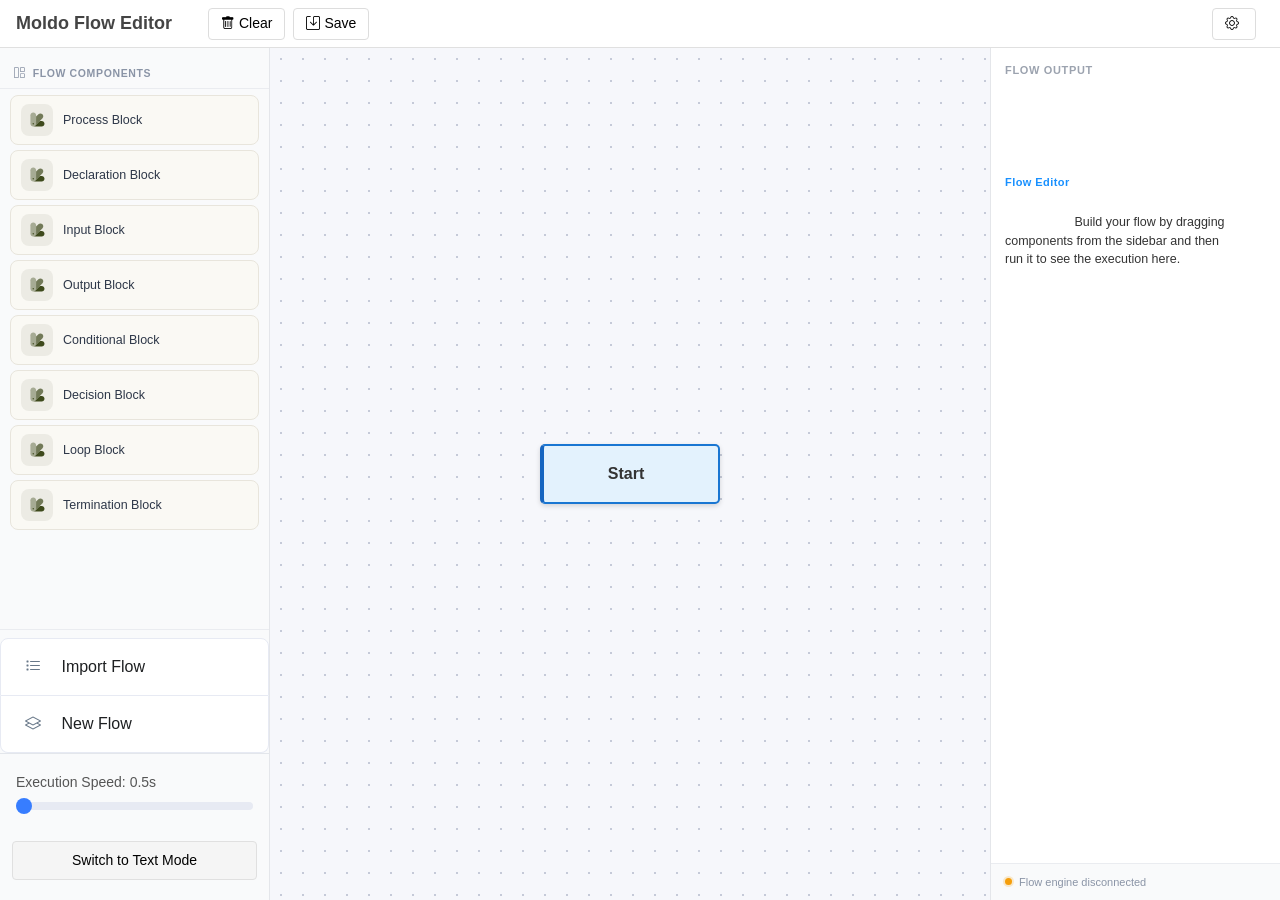
<file: index.html>
<!doctype html>
<html lang="en">
  <head>
    <meta charset="UTF-8" />
    <meta name="viewport" content="width=device-width, initial-scale=1.0" />
    <title>Moldo Flow Editor</title>
    <link rel="icon" href="engine/assets/icons/moldo.png" type="image/png" />
    <link
      rel="stylesheet"
      href="engine/assets/bootstrapicons/bootstrap-icons.css"
    />
    <link rel="stylesheet" href="engine/assets/boxicons/css/boxicons.min.css" />
    <link rel="stylesheet" href="engine/assets/css/mds.css" />
    <link rel="stylesheet" href="engine/assets/css/mdsven.css" />
    <link rel="stylesheet" href="engine/assets/css/mdsex.css" />
    <link rel="stylesheet" href="engine/assets/css/mdsons.css" />
    <link rel="stylesheet" href="engine/assets/css/me.css" />
  </head>
  <body>
    <div class="moed-container moed-visual-mode" id="moedEditor">
      <header class="moed-header">
        <button
          class="moed-button moed-toggle-gui-button"
          id="moedToggleGuiBtn"
        >
          <i class="bi bi-grid-3x3-gap"></i>
        </button>
        <div class="moed-logo">Moldo Flow Editor</div>
        <div class="moed-button-bar">
          <button class="moed-button moed-clear-button">
            <i class="bi bi-trash"></i> Clear
          </button>
          <button class="moed-button moed-save-button">
            <i class="bi bi-save"></i> Save
          </button>
          <button class="moed-button moed-run-button d-none">
            <i class="bi bi-play-fill"></i> Run Flow
          </button>
        </div>
        <button class="moed-button moed-settings-button">
          <i class="bi bi-gear"></i>
        </button>
      </header>

      <main class="moed-content">
        <aside class="moed-sidebar">
          <div class="sidebar-scroll-area">
            <div class="moed-component-list-container">
              <div class="sidebar-section-header">
                <i class="bi bi-grid-1x2"></i> Flow Components
              </div>
              <div class="moed-component-list">
                <div
                  class="moed-draggable-component process-node"
                  draggable="true"
                  data-component-type="component1"
                  title="Perform an operation on a variable"
                >
                  <span class="comp-icon"
                    ><img
                      src="engine/assets/icons/default-block.svg"
                      class="default-block-svg"
                      alt=""
                  /></span>
                  <span class="comp-name">Process Block</span>
                </div>
                <div
                  class="moed-draggable-component declaration-component"
                  draggable="true"
                  data-component-type="component5"
                  title="Declare and initialise variables"
                >
                  <span class="comp-icon"
                    ><img
                      src="engine/assets/icons/default-block.svg"
                      class="default-block-svg"
                      alt=""
                  /></span>
                  <span class="comp-name">Declaration Block</span>
                </div>
                <div
                  class="moed-draggable-component input-component"
                  draggable="true"
                  data-component-type="component10"
                  title="Prompt the user for a value"
                >
                  <span class="comp-icon"
                    ><img
                      src="engine/assets/icons/default-block.svg"
                      class="default-block-svg"
                      alt=""
                  /></span>
                  <span class="comp-name">Input Block</span>
                </div>
                <div
                  class="moed-draggable-component output-node"
                  draggable="true"
                  data-component-type="component3"
                  title="Display a value or message"
                >
                  <span class="comp-icon"
                    ><img
                      src="engine/assets/icons/default-block.svg"
                      class="default-block-svg"
                      alt=""
                  /></span>
                  <span class="comp-name">Output Block</span>
                </div>
                <div
                  class="moed-draggable-component conditional-component"
                  draggable="true"
                  data-component-type="component4"
                  title="Branch based on a condition"
                >
                  <span class="comp-icon"
                    ><img
                      src="engine/assets/icons/default-block.svg"
                      class="default-block-svg"
                      alt=""
                  /></span>
                  <span class="comp-name">Conditional Block</span>
                </div>
                <div
                  class="moed-draggable-component decision-node"
                  draggable="true"
                  data-component-type="component2"
                  title="Route flow to multiple paths"
                >
                  <span class="comp-icon"
                    ><img
                      src="engine/assets/icons/default-block.svg"
                      class="default-block-svg"
                      alt=""
                  /></span>
                  <span class="comp-name">Decision Block</span>
                </div>
                <div
                  class="moed-draggable-component loop-component"
                  draggable="true"
                  data-component-type="component7"
                  title="Repeat a set of nodes"
                >
                  <span class="comp-icon"
                    ><img
                      src="engine/assets/icons/default-block.svg"
                      class="default-block-svg"
                      alt=""
                  /></span>
                  <span class="comp-name">Loop Block</span>
                </div>
                <div
                  class="moed-draggable-component termination-component"
                  draggable="true"
                  data-component-type="component8"
                  title="End the flow"
                >
                  <span class="comp-icon"
                    ><img
                      src="engine/assets/icons/default-block.svg"
                      class="default-block-svg"
                      alt=""
                  /></span>
                  <span class="comp-name">Termination Block</span>
                </div>
              </div>
            </div>

            <div id="communityMoldsSection" style="display: none">
              <div class="sidebar-section-header">
                <i class="bi bi-box-seam-fill"></i> Installed Molds
              </div>
              <div id="communityMoldsList"></div>
            </div>
          </div>

          <div class="moed-sidebar-bottom">
            <div class="list-group rounded-0">
              <a
                class="list-group-item list-group-item-action"
                href="#"
                id="moedImportFlowButton"
              >
                <i class="bi-list-task list-group-icon"></i> Import Flow
              </a>
              <a
                class="list-group-item list-group-item-action"
                href="#"
                id="moedNewFlowButton"
              >
                <i class="bi-layers list-group-icon"></i> New Flow
              </a>
            </div>

            <div class="moed-speed-control-container px-3 pt-3 pb-2 border-top">
              <label
                for="executionSpeedSlider"
                class="form-label mb-1 small"
                id="executionSpeedLabel"
                >Execution Speed: 5s</label
              >
              <input
                type="range"
                class="form-range"
                min="0.5"
                max="5"
                step="0.1"
                value="0.4"
                id="executionSpeedSlider"
                title="Adjust execution delay (seconds)"
              />
            </div>

            <div class="moed-switch-container">
              <button class="moed-switch-button" id="moedToggleMode">
                Switch to Text Mode
              </button>
            </div>
          </div>
        </aside>

        <div class="moed-text-keep">
          <textarea
            class="moed-text-area"
            id="moedTextArea"
            placeholder="Flow diagram content will appear here..."
            readonly
          ></textarea>
        </div>

        <div class="moed-editor-area" id="moedEditorArea">
          <div class="moed-empty-state" id="moedEmptyState">
            <i class="bi bi-diagram-3"></i>
            Drag components here to build your flow
          </div>
        </div>

        <div class="moed-output-pane">
          <div class="moed-output-content-container">
            <div class="moed-output-title">Flow Output</div>
            <div class="moed-output-content" id="moedOutputContent">
              <div class="output-item">
                <span class="output-title">Flow Editor</span>
                <span
                  >Build your flow by dragging components from the sidebar and
                  then run it to see the execution here.</span
                >
              </div>
            </div>
          </div>
          <div class="moed-server-status moed-disconnected">
            <span class="moed-status-indicator"></span>
            Flow engine connected
          </div>
        </div>
      </main>
    </div>

    <div
      class="modal fade"
      id="declarationSettingsModal"
      tabindex="-1"
      aria-labelledby="declarationSettingsModalLabel"
    >
      <div class="modal-dialog modal-lg">
        <div class="modal-content">
          <div class="modal-header">
            <h5 class="modal-title" id="declarationSettingsModalLabel">
              Declaration Block Settings
            </h5>
            <button
              type="button"
              class="btn-close"
              data-bs-dismiss="modal"
              aria-label="Close"
            ></button>
          </div>
          <div class="modal-body">
            <div id="declarationVariablesContainer">
              <div class="no-variables-message">
                No variables defined yet. Add a variable using the button below.
              </div>
            </div>
            <div class="mb-3 mt-3">
              <button type="button" class="btn btn-primary" id="addVariableBtn">
                <i class="bi bi-plus-circle"></i> Add Variable
              </button>
            </div>
            <template id="variableRowTemplate">
              <div class="variable-row mb-3 row">
                <div class="col-4">
                  <input
                    type="text"
                    class="form-control variable-name"
                    placeholder="Variable Name"
                  />
                </div>
                <div class="col-3">
                  <select class="form-select variable-type">
                    <option value="text">Text</option>
                    <option value="int">Integer</option>
                    <option value="float">Float</option>
                    <option value="boolean">Boolean</option>
                  </select>
                </div>
                <div class="col-4">
                  <input
                    type="text"
                    class="form-control variable-value"
                    placeholder="Value"
                  />
                </div>
                <div class="col-1">
                  <button
                    type="button"
                    class="btn btn-danger delete-variable-btn"
                  >
                    <i class="bi bi-trash"></i>
                  </button>
                </div>
              </div>
            </template>
          </div>
          <div class="modal-footer">
            <button
              type="button"
              class="btn btn-secondary"
              data-bs-dismiss="modal"
            >
              Cancel
            </button>
            <button
              type="button"
              class="btn btn-primary"
              id="saveDeclarationSettings"
            >
              Save Changes
            </button>
          </div>
        </div>
      </div>
    </div>

    <div
      class="modal fade"
      id="outputSettingsModal"
      tabindex="-1"
      aria-labelledby="outputSettingsModalLabel"
    >
      <div class="modal-dialog modal-lg">
        <div class="modal-content">
          <div class="modal-header">
            <h5 class="modal-title" id="outputSettingsModalLabel">
              Output Block Settings
            </h5>
            <button
              type="button"
              class="btn-close"
              data-bs-dismiss="modal"
              aria-label="Close"
            ></button>
          </div>
          <div class="modal-body">
            <div class="mb-3">
              <label for="outputMessageText" class="form-label"
                >Output Message</label
              >
              <textarea
                class="form-control"
                id="outputMessageText"
                rows="3"
                placeholder="Enter the message to display in output"
              ></textarea>
              <div class="form-text">
                Use {variableName} to include variable values in your message
              </div>
              <div id="outputMessageFeedback" class="invalid-feedback"></div>
            </div>
            <div class="mb-3">
              <label for="availableVariables" class="form-label"
                >Available Variables</label
              >
              <div
                id="availableVariables"
                class="small text-muted p-2 border rounded bg-light"
              >
                <div id="noAvailableVars" class="text-center py-1">
                  No variables available
                </div>
                <div id="availableVarsList"></div>
              </div>
              <div class="form-text">
                Click on a variable to insert it into your message using
                {variableName} format
              </div>
            </div>
            <div
              class="alert alert-info"
              id="noVariablesAlert"
              style="display: none"
            >
              <i class="bi bi-info-circle"></i> No variables available. Add
              variables in a Declaration block first.
            </div>
          </div>
          <div class="modal-footer">
            <button
              type="button"
              class="btn btn-secondary"
              data-bs-dismiss="modal"
            >
              Cancel
            </button>
            <button
              type="button"
              class="btn btn-primary"
              id="saveOutputSettings"
            >
              Save Changes
            </button>
          </div>
        </div>
      </div>
    </div>

    <div
      class="modal fade"
      id="conditionalSettingsModal"
      tabindex="-1"
      aria-labelledby="conditionalSettingsModalLabel"
    >
      <div class="modal-dialog modal-lg">
        <div class="modal-content">
          <div class="modal-header">
            <h5 class="modal-title" id="conditionalSettingsModalLabel">
              Conditional Block Settings
            </h5>
            <button
              type="button"
              class="btn-close"
              data-bs-dismiss="modal"
              aria-label="Close"
            ></button>
          </div>
          <div class="modal-body">
            <div class="card mb-3">
              <div class="card-header bg-light">
                <strong>Define Condition</strong>
              </div>
              <div class="card-body">
                <div class="row g-3 align-items-center">
                  <div class="col-12 col-md-4">
                    <label for="conditionalLeftVar" class="form-label"
                      >If variable</label
                    >
                    <select class="form-select" id="conditionalLeftVar">
                      <option value="" selected disabled>
                        Select variable...
                      </option>
                    </select>
                  </div>
                  <div class="col-12 col-md-4">
                    <label for="conditionalOperator" class="form-label"
                      >Operator</label
                    >
                    <select class="form-select" id="conditionalOperator">
                      <option value="" selected disabled>
                        Select operator...
                      </option>
                      <option value="==">=== (Equal to)</option>
                      <option value="!=">!== (Not equal to)</option>
                      <option value=">">> (Greater than)</option>
                      <option value=">=">>= (Greater than or equal)</option>
                      <option value="<">&#60; (Less than)</option>
                      <option value="<=">&#60;= (Less than or equal)</option>
                      <option value="%">% (Modulus is)</option>
                    </select>
                  </div>
                  <div class="col-12 col-md-4">
                    <label for="conditionalRightValue" class="form-label"
                      >Value</label
                    >
                    <div id="conditionalRightValueContainer">
                      <input
                        type="text"
                        class="form-control"
                        id="conditionalRightValue"
                        placeholder="Enter value or select variable"
                      />
                    </div>
                  </div>
                </div>
                <div class="mt-3">
                  <div class="form-check form-switch">
                    <input
                      class="form-check-input"
                      type="checkbox"
                      id="useVariableForRight"
                    />
                    <label class="form-check-label" for="useVariableForRight"
                      >Compare with another variable</label
                    >
                  </div>
                </div>
                <div
                  id="conditionalRightVarContainer"
                  class="mt-3"
                  style="display: none"
                >
                  <select class="form-select" id="conditionalRightVar">
                    <option value="" selected disabled>
                      Select variable...
                    </option>
                  </select>
                </div>
                <div class="alert alert-secondary mt-3" id="conditionPreview">
                  <i class="bi bi-code-slash"></i>
                  <span id="conditionPreviewText"
                    >Define your condition above</span
                  >
                </div>
              </div>
            </div>
            <div
              class="alert alert-info"
              id="noVariablesAlertConditional"
              style="display: none"
            >
              <i class="bi bi-info-circle"></i> No variables available. Add
              variables in a Declaration block first.
            </div>
          </div>
          <div class="modal-footer">
            <button
              type="button"
              class="btn btn-secondary"
              data-bs-dismiss="modal"
            >
              Cancel
            </button>
            <button
              type="button"
              class="btn btn-primary"
              id="saveConditionalSettings"
              disabled
            >
              Save Changes
            </button>
          </div>
        </div>
      </div>
    </div>

    <div
      class="modal fade"
      id="processSettingsModal"
      tabindex="-1"
      aria-labelledby="processSettingsModalLabel"
    >
      <div class="modal-dialog modal-lg">
        <div class="modal-content">
          <div class="modal-header">
            <h5 class="modal-title" id="processSettingsModalLabel">
              Process Block Settings
            </h5>
            <button
              type="button"
              class="btn-close"
              data-bs-dismiss="modal"
              aria-label="Close"
            ></button>
          </div>
          <div class="modal-body">
            <div class="card mb-3">
              <div class="card-header bg-light">
                <strong>Variable Operation</strong>
              </div>
              <div class="card-body">
                <div class="row g-3 mb-3">
                  <div class="col-12 col-md-4">
                    <label for="processTargetVar" class="form-label"
                      >Target Variable</label
                    >
                    <select class="form-select" id="processTargetVar">
                      <option value="" selected disabled>
                        Select variable...
                      </option>
                    </select>
                  </div>
                  <div class="col-12 col-md-4">
                    <label for="processOperation" class="form-label"
                      >Operation</label
                    >
                    <select class="form-select" id="processOperation">
                      <option value="" selected disabled>
                        Select operation...
                      </option>
                      <option value="=">= (Assign)</option>
                      <option value="+">+ (Add)</option>
                      <option value="-">- (Subtract)</option>
                      <option value="*">* (Multiply)</option>
                      <option value="/">/ (Divide)</option>
                      <option value="^2">^2 (Square)</option>
                      <option value="sqrt">&#8730; (Square Root)</option>
                      <option value="%">% (Modulus)</option>
                    </select>
                  </div>
                  <div class="col-12 col-md-4">
                    <label for="processValueType" class="form-label">Use</label>
                    <select class="form-select" id="processValueType">
                      <option value="value" selected>Value</option>
                      <option value="variable">Variable</option>
                    </select>
                  </div>
                </div>
                <div class="row g-3">
                  <div class="col-12" id="processValueContainer">
                    <label for="processValue" class="form-label">Value</label>
                    <input
                      type="text"
                      class="form-control"
                      id="processValue"
                      placeholder="Enter a value"
                    />
                  </div>
                  <div
                    class="col-12"
                    id="processSecondVarContainer"
                    style="display: none"
                  >
                    <label for="processSecondVar" class="form-label"
                      >Variable</label
                    >
                    <select class="form-select" id="processSecondVar">
                      <option value="" selected disabled>
                        Select variable...
                      </option>
                    </select>
                  </div>
                </div>
                <div
                  class="alert alert-secondary mt-3"
                  id="processOperationPreview"
                >
                  <span id="processPreviewText">Define operation above</span>
                </div>
                <div class="form-text">
                  <i class="bi bi-info-circle"></i> This will update the
                  variable's value with the result of the operation when the
                  flow runs.
                </div>
              </div>
            </div>
            <div
              class="alert alert-info"
              id="noVariablesAlertProcess"
              style="display: none"
            >
              <i class="bi bi-info-circle"></i> No variables available. Add
              variables in a Declaration block first.
            </div>
          </div>
          <div class="modal-footer">
            <button
              type="button"
              class="btn btn-secondary"
              data-bs-dismiss="modal"
            >
              Cancel
            </button>
            <button
              type="button"
              class="btn btn-primary"
              id="saveProcessSettings"
              disabled
            >
              Save Changes
            </button>
          </div>
        </div>
      </div>
    </div>

    <div
      class="modal fade"
      id="loopSettingsModal"
      tabindex="-1"
      aria-labelledby="loopSettingsModalLabel"
    >
      <div class="modal-dialog modal-lg">
        <div class="modal-content">
          <div class="modal-header">
            <h5 class="modal-title" id="loopSettingsModalLabel">
              Loop Block Settings
            </h5>
            <button
              type="button"
              class="btn-close"
              data-bs-dismiss="modal"
              aria-label="Close"
            ></button>
          </div>
          <div class="modal-body">
            <div class="card mb-3">
              <div class="card-header bg-light">
                <strong>Loop Configuration</strong>
              </div>
              <div class="card-body">
                <div class="mb-3">
                  <label class="form-label">Loop Type</label>
                  <div class="form-check">
                    <input
                      class="form-check-input"
                      type="radio"
                      name="loopType"
                      id="loopTypeIterations"
                      value="iterations"
                      checked
                    />
                    <label class="form-check-label" for="loopTypeIterations"
                      >Fixed Number of Iterations</label
                    >
                  </div>
                </div>
                <div id="iterationsSection">
                  <div class="row g-3 mb-3">
                    <div class="col-12 col-md-6">
                      <label for="loopIterationType" class="form-label"
                        >Iterations Source</label
                      >
                      <select class="form-select" id="loopIterationType">
                        <option value="value" selected>Fixed Value</option>
                        <option value="variable">From Variable</option>
                      </select>
                    </div>
                    <div
                      class="col-12 col-md-6"
                      id="loopIterationValueContainer"
                    >
                      <label for="loopIterationValue" class="form-label"
                        >Number of Iterations</label
                      >
                      <input
                        type="number"
                        class="form-control"
                        id="loopIterationValue"
                        placeholder="Enter number of iterations"
                        min="1"
                        value="1"
                      />
                    </div>
                    <div
                      class="col-12 col-md-6"
                      id="loopIterationVarContainer"
                      style="display: none"
                    >
                      <label for="loopIterationVar" class="form-label"
                        >Variable</label
                      >
                      <select class="form-select" id="loopIterationVar">
                        <option value="" selected disabled>
                          Select variable...
                        </option>
                      </select>
                    </div>
                  </div>
                </div>
                <div class="alert alert-secondary mt-3" id="loopPreview">
                  <span id="loopPreviewText">Loop will execute 1 time</span>
                </div>
                <div class="form-text">
                  <i class="bi bi-info-circle"></i> This will repeat the loop
                  body the specified number of times.
                </div>
              </div>
            </div>
            <div
              class="alert alert-info"
              id="noVariablesAlertLoop"
              style="display: none"
            >
              <i class="bi bi-info-circle"></i> No integer variables available
              for iteration count. Add variables in a Declaration block first.
            </div>
          </div>
          <div class="modal-footer">
            <button
              type="button"
              class="btn btn-secondary"
              data-bs-dismiss="modal"
            >
              Cancel
            </button>
            <button type="button" class="btn btn-primary" id="saveLoopSettings">
              Save Changes
            </button>
          </div>
        </div>
      </div>
    </div>

    <div
      class="modal fade"
      id="inputSettingsModal"
      tabindex="-1"
      aria-labelledby="inputSettingsModalLabel"
    >
      <div class="modal-dialog modal-lg">
        <div class="modal-content">
          <div class="modal-header">
            <h5 class="modal-title" id="inputSettingsModalLabel">
              Input Block Settings
            </h5>
            <button
              type="button"
              class="btn-close"
              data-bs-dismiss="modal"
              aria-label="Close"
            ></button>
          </div>
          <div class="modal-body">
            <div class="mb-3">
              <label for="inputSelectedVariable" class="form-label"
                >Select Variable for Input</label
              >
              <select class="form-select" id="inputSelectedVariable">
                <option value="" selected disabled>Select a variable...</option>
              </select>
              <div
                id="inputSelectedVariableFeedback"
                class="invalid-feedback"
              ></div>
            </div>
            <div class="mb-3">
              <label for="inputDisplayMessage" class="form-label"
                >Display Message to User</label
              >
              <textarea
                class="form-control"
                id="inputDisplayMessage"
                rows="3"
                placeholder="Enter the message to show when prompting for input (e.g., 'Enter your name:')"
              ></textarea>
              <div
                id="inputDisplayMessageFeedback"
                class="invalid-feedback"
              ></div>
            </div>
            <div
              class="alert alert-info"
              id="noVariablesAlertInput"
              style="display: none"
            >
              <i class="bi bi-info-circle"></i> No variables available. Add
              variables in a Declaration block first.
            </div>
          </div>
          <div class="modal-footer">
            <button
              type="button"
              class="btn btn-secondary"
              data-bs-dismiss="modal"
            >
              Cancel
            </button>
            <button
              type="button"
              class="btn btn-primary"
              id="saveInputSettings"
              disabled
            >
              Save Changes
            </button>
          </div>
        </div>
      </div>
    </div>

    <div
      class="modal fade"
      id="moldoInputPromptModal"
      tabindex="-1"
      data-bs-backdrop="static"
      data-bs-keyboard="false"
      aria-labelledby="moldoInputPromptModalLabel"
      aria-hidden="true"
    >
      <div class="modal-dialog modal-dialog-centered">
        <div class="modal-content">
          <div class="modal-header">
            <h5 class="modal-title" id="moldoInputPromptModalLabel">
              Input Required
            </h5>
          </div>
          <div class="modal-body">
            <form id="moldoInputForm">
              <div id="moldoInputPromptFieldContainer" class="mb-3"></div>
            </form>
          </div>
          <div class="modal-footer">
            <button
              type="button"
              class="btn btn-primary"
              id="moldoInputPromptSubmitBtn"
              disabled
            >
              Submit
            </button>
          </div>
        </div>
      </div>
    </div>

    <div
      class="modal fade"
      id="exportFlowModal"
      tabindex="-1"
      aria-labelledby="exportFlowModalLabel"
      aria-hidden="true"
    >
      <div class="modal-dialog">
        <div class="modal-content">
          <div class="modal-header">
            <h5 class="modal-title" id="exportFlowModalLabel">Export Flow</h5>
            <button
              type="button"
              class="btn-close"
              data-bs-dismiss="modal"
              aria-label="Close"
            ></button>
          </div>
          <div class="modal-body">
            <div class="mb-3">
              <label for="exportFilename" class="form-label"
                >Filename (without extension):</label
              >
              <input
                type="text"
                class="form-control"
                id="exportFilename"
                placeholder="moldo_flow"
              />
            </div>
          </div>
          <div class="modal-footer">
            <button
              type="button"
              class="btn btn-secondary"
              data-bs-dismiss="modal"
            >
              Cancel
            </button>
            <button
              type="button"
              class="btn btn-primary"
              id="confirmExportBtn"
              disabled
            >
              Export
            </button>
          </div>
        </div>
      </div>
    </div>

    <div
      class="modal fade"
      id="editorSettingsModal"
      tabindex="-1"
      aria-labelledby="editorSettingsModalLabel"
    >
      <div class="modal-dialog modal-lg">
        <div class="modal-content">
          <div class="modal-header">
            <h5 class="modal-title" id="editorSettingsModalLabel">
              <i class="bi bi-gear me-2"></i>Editor Settings
            </h5>
            <button
              type="button"
              class="btn-close"
              data-bs-dismiss="modal"
              aria-label="Close"
            ></button>
          </div>
          <div class="modal-body">
            <div class="mb-4">
              <h6 class="fw-semibold border-bottom pb-2 mb-3">
                Backend Connection
              </h6>
              <div class="mb-3">
                <label for="backendUrlInput" class="form-label"
                  >Backend URL</label
                >
                <div class="input-group">
                  <input
                    type="text"
                    class="form-control font-monospace"
                    id="backendUrlInput"
                    placeholder="http://127.0.0.1:8000"
                  />
                  <button
                    class="btn btn-outline-secondary"
                    type="button"
                    id="testConnectionBtn"
                  >
                    <i class="bi bi-plug"></i> Test
                  </button>
                </div>
                <div class="form-text" id="connectionTestResult"></div>
              </div>
            </div>

            <div class="mb-3">
              <h6 class="fw-semibold border-bottom pb-2 mb-3">
                Installed Molds (Pods)
              </h6>
              <div id="settingsMoldsList" class="mb-3">
                <div class="text-muted small">Loading…</div>
              </div>
              <div>
                <button
                  class="btn btn-sm btn-primary"
                  type="button"
                  id="installMoldBtn"
                >
                  <i class="bi bi-box-arrow-in-down"></i> Install Mold (.mold
                  file)
                </button>
                <input
                  type="file"
                  id="moldFileInput"
                  accept=".mold"
                  style="display: none"
                />
                <div id="installMoldStatus" class="mt-2 small"></div>
              </div>
            </div>
          </div>
          <div class="modal-footer">
            <button
              type="button"
              class="btn btn-secondary"
              data-bs-dismiss="modal"
            >
              Close
            </button>
            <button
              type="button"
              class="btn btn-primary"
              id="saveEditorSettings"
            >
              Save Settings
            </button>
          </div>
        </div>
      </div>
    </div>

    <div
      class="modal fade"
      id="communityBlockSettingsModal"
      tabindex="-1"
      aria-labelledby="communityBlockModalTitle"
    >
      <div class="modal-dialog modal-lg">
        <div class="modal-content">
          <div class="modal-header">
            <h5 class="modal-title" id="communityBlockModalTitle">
              Block Settings
            </h5>
            <button
              type="button"
              class="btn-close"
              data-bs-dismiss="modal"
              aria-label="Close"
            ></button>
          </div>
          <div class="modal-body">
            <div
              id="communityBlockDescription"
              class="text-muted small mb-3"
            ></div>
            <div id="communityBlockFields"></div>
          </div>
          <div class="modal-footer">
            <button
              type="button"
              class="btn btn-secondary"
              data-bs-dismiss="modal"
            >
              Cancel
            </button>
            <button
              type="button"
              class="btn btn-primary"
              id="saveCommunityBlockBtn"
            >
              Save Changes
            </button>
          </div>
        </div>
      </div>
    </div>

    <input
      type="file"
      id="importFileInput"
      style="display: none"
      accept=".json"
    />

    <script src="engine/assets/js/axios.min.js"></script>
    <script src="engine/assets/js/bootstrap.bundle.min.js"></script>
    <script src="engine/assets/js/mrnd.js"></script>
    <script src="engine/me-flow.js"></script>
    <script src="engine/mldset.js"></script>
    <script src="engine/mdgen.js"></script>
    <script src="engine/mdexec.js"></script>
    <script src="engine/me.js"></script>
  </body>
</html>
</file>
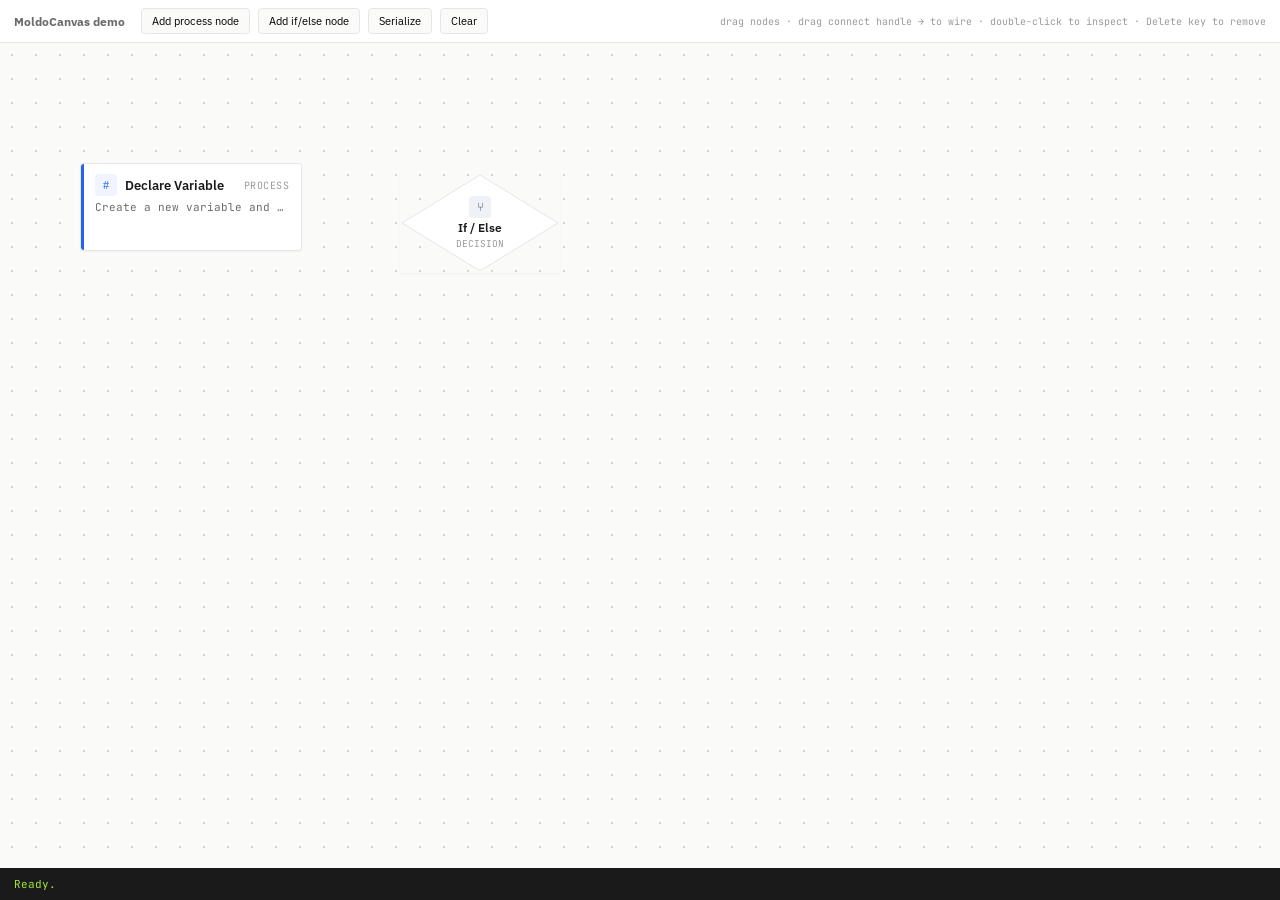
<file: components/canvas/demo.html>
<!doctype html>
<html lang="en">
<head>
<meta charset="utf-8"/>
<title>MoldoCanvas — demo</title>
<link rel="preconnect" href="https://fonts.googleapis.com"/>
<link href="https://fonts.googleapis.com/css2?family=IBM+Plex+Sans:wght@400;500;600&family=JetBrains+Mono:wght@400;500&display=swap" rel="stylesheet"/>
<style>
  html, body { margin:0; height:100%; display:flex; flex-direction:column; background:#fafaf9; }
  @keyframes moldoPulse {
    0%   { opacity:1; transform:scale(1); }
    100% { opacity:0; transform:scale(1.18); }
  }
  #toolbar {
    height:42px; flex-shrink:0;
    display:flex; align-items:center; gap:8px; padding:0 14px;
    background:#fff; border-bottom:1px solid #e6e6e6;
    font-family:"IBM Plex Sans",system-ui,sans-serif; font-size:12px;
  }
  #toolbar button { padding:5px 10px; border:1px solid #e6e6e6; border-radius:4px; background:#fafaf9; cursor:pointer; font-family:inherit; font-size:11px; }
  #toolbar button:hover { background:#eff4ff; border-color:#2563eb; color:#2563eb; }
  #canvas-wrap { flex:1; overflow:hidden; }
  #log { height:32px; flex-shrink:0; display:flex; align-items:center; padding:0 14px;
    background:#1a1a1a; color:#a3e635; font-family:"JetBrains Mono",monospace; font-size:11px; }
</style>
</head>
<body>

<div id="toolbar">
  <strong style="margin-right:8px; font-size:12px; color:#6b6b6b;">MoldoCanvas demo</strong>
  <button onclick="addRect()">Add process node</button>
  <button onclick="addDiamond()">Add if/else node</button>
  <button onclick="serialize()">Serialize</button>
  <button onclick="clearCanvas()">Clear</button>
  <span style="margin-left:auto; color:#9a9a9a; font-family:'JetBrains Mono',monospace; font-size:10px;">
    drag nodes · drag connect handle → to wire · double-click to inspect · Delete key to remove
  </span>
</div>

<div id="canvas-wrap"></div>
<div id="log">Ready.</div>

<script src="../../engine/MoldoRegistry.js"></script>
<script src="../nodes/MoldoNode.js"></script>
<script src="./MoldoCanvas.js"></script>
<script>
  const log = document.getElementById('log');

  const registry = new MoldoRegistry();
  let canvas;

  registry.loadAll([
    '../../molds/variables.mold.json',
    '../../molds/io.mold.json',
    '../../molds/control.mold.json',
    '../../molds/math.mold.json',
  ]).then(() => {
    canvas = new MoldoCanvas({
      container: document.getElementById('canvas-wrap'),
      registry,
      onNodeDblClick: ({ node }) => {
        log.textContent = `dblclick → ${node.id} (${node.block.name}) — would open MoldoPanel`;
      },
    });
    document.getElementById('canvas-wrap').appendChild(canvas.el);
    Object.assign(canvas.el.style, { width:'100%', height:'100%' });

    canvas.el.addEventListener('moldo:canvas:select', e => {
      const n = e.detail.node;
      log.textContent = n ? `Selected: ${n.id} (${n.block.name})` : 'Deselected';
    });
    canvas.el.addEventListener('moldo:canvas:change', () => {
      /* silent — would update toolbar state in full app */
    });

    /* seed with two nodes */
    addRect();
    addDiamond();
  });

  let counter = 0;
  function addRect() {
    if (!canvas) return;
    const block = registry.getBlock('variables', 'declare');
    canvas.addNode({ moldName:'variables', blockId:'declare', block, x: 80 + counter*60, y: 120 });
    counter++;
  }
  function addDiamond() {
    if (!canvas) return;
    const block = registry.getBlock('control', 'branch');
    canvas.addNode({ moldName:'control', blockId:'branch', block, x: 380 + counter*20, y: 130 });
    counter++;
  }
  function serialize() {
    if (!canvas) return;
    const data = canvas.serialize();
    log.textContent = JSON.stringify(data).slice(0, 200) + '…';
  }
  function clearCanvas() {
    if (!canvas) return;
    canvas.clear();
    log.textContent = 'Canvas cleared.';
  }
</script>
</body>
</html>
</file>
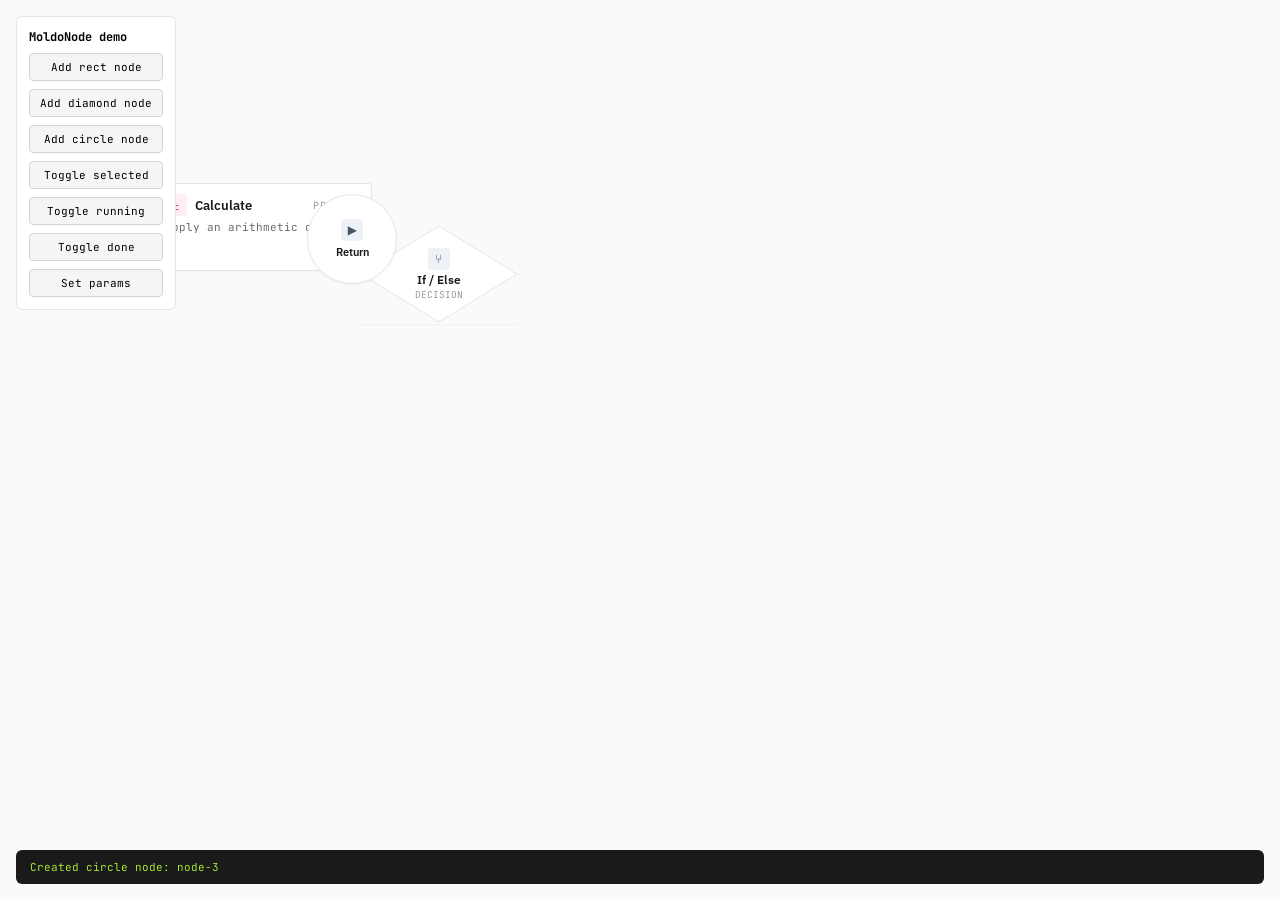
<file: components/nodes/demo.html>
<!doctype html>
<html lang="en">
<head>
<meta charset="utf-8"/>
<title>MoldoNode — demo</title>
<style>
  body { margin: 0; background: #fafaf9; font-family: "IBM Plex Sans", system-ui, sans-serif; }
  @keyframes moldoPulse {
    0%   { opacity: 1; transform: scale(1); }
    100% { opacity: 0; transform: scale(1.18); }
  }
  #canvas { position: relative; width: 100vw; height: 100vh; }
  #controls {
    position: fixed; top: 16px; left: 16px; z-index: 10;
    display: flex; flex-direction: column; gap: 8px;
    background: #fff; border: 1px solid #e6e6e6; border-radius: 6px; padding: 12px;
    font-size: 12px; font-family: "JetBrains Mono", monospace;
  }
  #controls button {
    padding: 6px 10px; border: 1px solid #d4d4d4; border-radius: 4px;
    background: #f5f5f5; cursor: pointer; font-family: inherit; font-size: 11px;
  }
  #controls button:hover { background: #eff4ff; border-color: #2563eb; color: #2563eb; }
  #log { position: fixed; bottom: 16px; left: 16px; right: 16px; background: #1a1a1a;
    color: #a3e635; font-family: "JetBrains Mono", monospace; font-size: 11px;
    padding: 10px 14px; border-radius: 6px; max-height: 120px; overflow-y: auto; }
</style>
<link rel="preconnect" href="https://fonts.googleapis.com"/>
<link href="https://fonts.googleapis.com/css2?family=IBM+Plex+Sans:wght@400;500;600&family=JetBrains+Mono:wght@400;500&display=swap" rel="stylesheet"/>
</head>
<body>

<div id="controls">
  <strong>MoldoNode demo</strong>
  <button onclick="addSample('rect')">Add rect node</button>
  <button onclick="addSample('diamond')">Add diamond node</button>
  <button onclick="addSample('circle')">Add circle node</button>
  <button onclick="toggleSelected()">Toggle selected</button>
  <button onclick="toggleRunning()">Toggle running</button>
  <button onclick="toggleDone()">Toggle done</button>
  <button onclick="setParams()">Set params</button>
</div>

<div id="canvas"></div>
<div id="log">Events will appear here…</div>

<script src="./MoldoNode.js"></script>
<script>
  const canvas = document.getElementById('canvas');
  const log    = document.getElementById('log');
  let   lastNode = null;

  function print(msg) {
    log.textContent = msg;
  }

  /* sample block manifests — in production these come from MoldoRegistry */
  const blocks = {
    rect: {
      name: 'Calculate', description: 'Apply an arithmetic operation',
      nodeShape: 'rect', nodeType: 'process', color: 'rose', icon: 'calc',
      inputs: [
        { id: 'left',     label: 'First value',  type: 'text' },
        { id: 'operator', label: 'Operation',    type: 'select', options: ['+','-','*','/'] },
        { id: 'right',    label: 'Second value', type: 'text' },
        { id: 'result',   label: 'Store in',     type: 'text' },
      ],
      outputs: [{ id: 'result', label: 'Result variable' }],
    },
    diamond: {
      name: 'If / Else', description: 'Branch on a condition',
      nodeShape: 'diamond', nodeType: 'decision', color: 'slate', icon: 'branch',
      hasBranches: true,
      inputs: [
        { id: 'left',     label: 'Left value',  type: 'text' },
        { id: 'operator', label: 'Operator',    type: 'select', options: ['==','!=','>','<'] },
        { id: 'right',    label: 'Right value', type: 'text' },
      ],
      outputs: [],
    },
    circle: {
      name: 'Return', description: 'Exit function with a value',
      nodeShape: 'circle', nodeType: 'output', color: 'slate', icon: 'send',
      inputs: [{ id: 'value', label: 'Value to return', type: 'text' }],
      outputs: [],
    },
  };

  let idCounter = 0;

  function addSample(shape) {
    const block = blocks[shape];
    const node  = new MoldoNode({
      id:       'node-' + (++idCounter),
      moldName: 'demo',
      blockId:  shape,
      block,
      x: 80 + Math.random() * 400,
      y: 80 + Math.random() * 300,
    });

    canvas.appendChild(node.el);
    lastNode = node;

    /* bubble events to the log */
    node.el.addEventListener('moldo:node:mousedown', e => print(`mousedown on ${e.detail.node.id}`));
    node.el.addEventListener('moldo:node:dblclick',  e => print(`dblclick on ${e.detail.node.id} — would open panel`));
    node.el.addEventListener('moldo:node:connect',   e => print(`connect drag started from ${e.detail.node.id}`));

    print(`Created ${shape} node: ${node.id}`);
    return node;
  }

  function toggleSelected() {
    if (!lastNode) return;
    lastNode._selected ? lastNode.deselect() : lastNode.select();
    print(`${lastNode.id} selected: ${lastNode._selected}`);
  }

  function toggleRunning() {
    if (!lastNode) return;
    lastNode.setRunning(!lastNode._running);
    print(`${lastNode.id} running: ${lastNode._running}`);
  }

  function toggleDone() {
    if (!lastNode) return;
    lastNode.setDone(!lastNode._done);
    print(`${lastNode.id} done: ${lastNode._done}`);
  }

  function setParams() {
    if (!lastNode) return;
    lastNode.setParams({ left: '@score', operator: '+', right: '10', result: 'total' });
    print(`${lastNode.id} params updated — subtitle should refresh`);
  }

  /* seed with one of each */
  addSample('rect');
  addSample('diamond');
  addSample('circle');
</script>
</body>
</html>
</file>
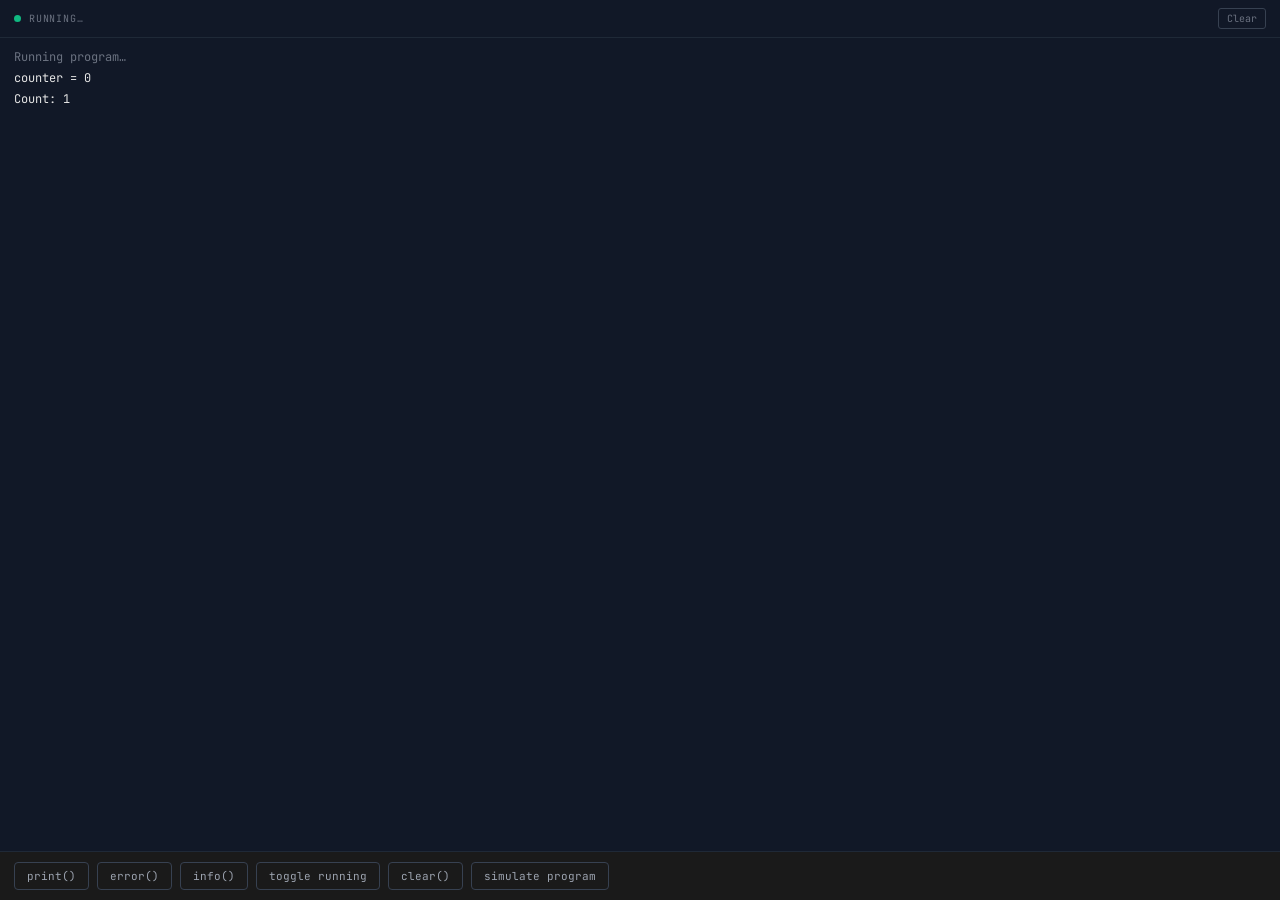
<file: components/output/demo.html>
<!doctype html>
<html lang="en">
<head>
<meta charset="utf-8"/>
<title>MoldoOutput — demo</title>
<link href="https://fonts.googleapis.com/css2?family=JetBrains+Mono:wght@400;500&display=swap" rel="stylesheet"/>
<style>
  html, body { margin:0; height:100%; display:flex; flex-direction:column; background:#1a1a1a; }
  #output-wrap { flex:1; display:flex; flex-direction:column; overflow:hidden; }
  #controls { padding:10px 14px; display:flex; gap:8px; border-top:1px solid #1f2937; flex-shrink:0; }
  #controls button { padding:6px 12px; border:1px solid #374151; border-radius:4px; background:transparent;
    color:#9ca3af; cursor:pointer; font-family:"JetBrains Mono",monospace; font-size:11px; }
  #controls button:hover { background:#1f2937; color:#e5e5e5; }
</style>
</head>
<body>

<div id="output-wrap"></div>
<div id="controls">
  <button onclick="doPrint()">print()</button>
  <button onclick="doError()">error()</button>
  <button onclick="doInfo()">info()</button>
  <button onclick="doRunning()">toggle running</button>
  <button onclick="doClear()">clear()</button>
  <button onclick="doSimulate()">simulate program</button>
</div>

<script src="./MoldoOutput.js"></script>
<script>
  const out = new MoldoOutput();
  document.getElementById('output-wrap').appendChild(out.el);
  Object.assign(out.el.style, { flex:'1', height:'0' });  /* fill wrapper */

  out.info('Output panel ready. Click buttons below to test.');

  function doPrint()  { out.print('Hello from the program!'); }
  function doError()  { out.error('NameError: name "x" is not defined'); }
  function doInfo()   { out.info('Connecting to backend…'); }
  function doClear()  { out.clear(); }
  function doRunning(){ out.setRunning(!out._dotEl.style.animation.includes('moldoOutputPulse')); }

  function doSimulate() {
    out.clear();
    out.setRunning(true);
    const lines = [
      ['info',  'Running program…'],
      ['print', 'counter = 0'],
      ['print', 'Count: 1'],
      ['print', 'Count: 2'],
      ['print', 'Count: 3'],
      ['print', 'Final counter value: 6'],
      ['info',  'Done in 0.12s'],
    ];
    let i = 0;
    const id = setInterval(() => {
      if (i >= lines.length) { clearInterval(id); out.setRunning(false); return; }
      out[lines[i][0]](lines[i][1]);
      i++;
    }, 260);
  }

  doSimulate();
</script>
</body>
</html>
</file>
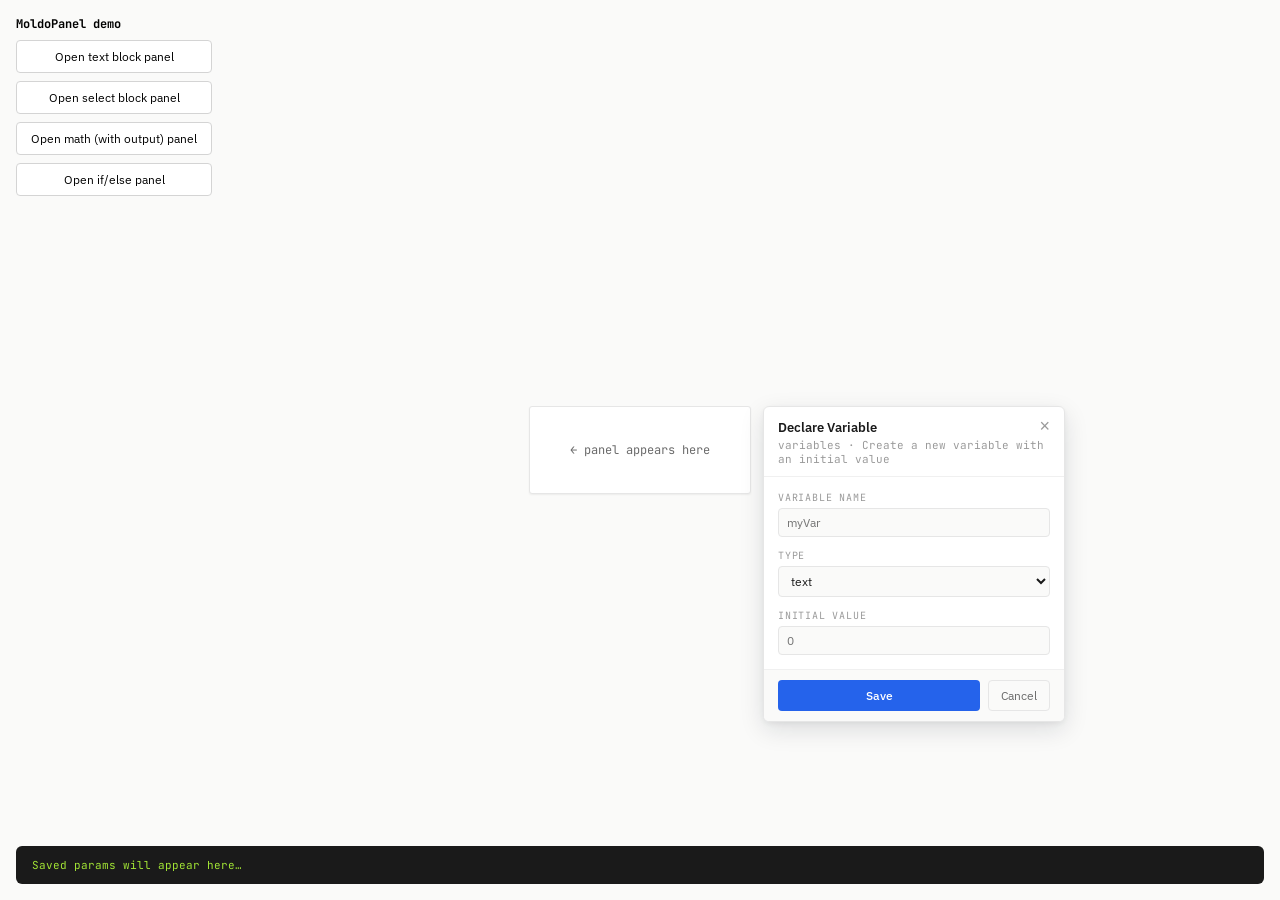
<file: components/panel/demo.html>
<!doctype html>
<html lang="en">
<head>
<meta charset="utf-8"/>
<title>MoldoPanel — demo</title>
<link rel="preconnect" href="https://fonts.googleapis.com"/>
<link href="https://fonts.googleapis.com/css2?family=IBM+Plex+Sans:wght@400;500;600&family=JetBrains+Mono:wght@400;500&display=swap" rel="stylesheet"/>
<style>
  body { margin:0; background:#fafaf9; font-family:"IBM Plex Sans",system-ui,sans-serif; display:flex; align-items:center; justify-content:center; height:100vh; }
  #toolbar { position:fixed; top:16px; left:16px; display:flex; flex-direction:column; gap:8px; }
  #toolbar button { padding:8px 14px; border:1px solid #d4d4d4; border-radius:4px; background:#fff; cursor:pointer; font-family:inherit; font-size:12px; }
  #toolbar button:hover { background:#eff4ff; border-color:#2563eb; color:#2563eb; }
  #output { position:fixed; bottom:16px; left:16px; right:16px; background:#1a1a1a; color:#a3e635;
    font-family:"JetBrains Mono",monospace; font-size:11px; padding:12px 16px; border-radius:6px;
    white-space:pre; max-height:140px; overflow-y:auto; }
  /* fake node target to position panel near */
  #fakeNode { width:220px; height:86px; background:#fff; border:1px solid #e6e6e6; border-radius:3px;
    box-shadow:0 1px 2px rgba(0,0,0,.06); display:flex; align-items:center; justify-content:center;
    font-size:12px; color:#6b6b6b; font-family:"JetBrains Mono",monospace; }
</style>
</head>
<body>

<div id="toolbar">
  <strong style="font-size:12px; font-family:'JetBrains Mono',monospace;">MoldoPanel demo</strong>
  <button onclick="openText()">Open text block panel</button>
  <button onclick="openSelect()">Open select block panel</button>
  <button onclick="openMath()">Open math (with output) panel</button>
  <button onclick="openBranch()">Open if/else panel</button>
</div>

<div id="fakeNode">← panel appears here</div>
<div id="output">Saved params will appear here…</div>

<script src="./MoldoPanel.js"></script>
<script>
  const output   = document.getElementById('output');
  const fakeNode = document.getElementById('fakeNode');

  /* mock MoldoNode with just .el */
  const mockNode = { el: fakeNode };

  const panel = new MoldoPanel({
    block:   null,
    params:  {},
    onSave:  (params, node) => { output.textContent = 'Saved:\n' + JSON.stringify(params, null, 2); },
    onClose: () => { output.textContent += '\nPanel closed.'; },
  });
  document.body.appendChild(panel.el);

  const blocks = {
    text: {
      name: 'Declare Variable', moldDisplayName: 'variables',
      description: 'Create a new variable with an initial value',
      inputs: [
        { id:'name',     label:'Variable name', type:'text',   placeholder:'myVar' },
        { id:'dataType', label:'Type',          type:'select', options:['text','int','float','bool'] },
        { id:'value',    label:'Initial value', type:'text',   placeholder:'0' },
      ],
      outputs: [],
    },
    select: {
      name: 'Modify Variable', moldDisplayName: 'variables',
      description: 'Apply an arithmetic operation in place',
      inputs: [
        { id:'target',   label:'Variable', type:'variable', placeholder:'counter' },
        { id:'operator', label:'By',       type:'select',   options:['+=','-=','*=','/=','//=','%=','**='] },
        { id:'value',    label:'Amount',   type:'number',   placeholder:'1' },
      ],
      outputs: [],
    },
    math: {
      name: 'Calculate', moldDisplayName: 'math',
      description: 'Apply an arithmetic operation',
      inputs: [
        { id:'left',     label:'First value',  type:'text',   placeholder:'@a or 10' },
        { id:'operator', label:'Operation',    type:'select', options:['+','-','*','/','//','%','**'] },
        { id:'right',    label:'Second value', type:'text',   placeholder:'@b or 5' },
        { id:'result',   label:'Store in',     type:'text',   placeholder:'result' },
      ],
      outputs: [{ id:'result', label:'Result variable' }],
    },
    branch: {
      name: 'If / Else', moldDisplayName: 'control',
      description: 'Follow yes path if condition is true',
      inputs: [
        { id:'left',     label:'Left value',  type:'text',   placeholder:'@score or 100' },
        { id:'operator', label:'Operator',    type:'select', options:['==','!=','>','<','>=','<='] },
        { id:'right',    label:'Right value', type:'text',   placeholder:'50 or @threshold' },
      ],
      outputs: [],
    },
  };

  function openText()   { panel.open(mockNode, blocks.text,   {}); }
  function openSelect() { panel.open(mockNode, blocks.select, { operator: '-=' }); }
  function openMath()   { panel.open(mockNode, blocks.math,   { left:'@x', operator:'*', right:'2', result:'doubled' }); }
  function openBranch() { panel.open(mockNode, blocks.branch, {}); }

  openText();
</script>
</body>
</html>
</file>
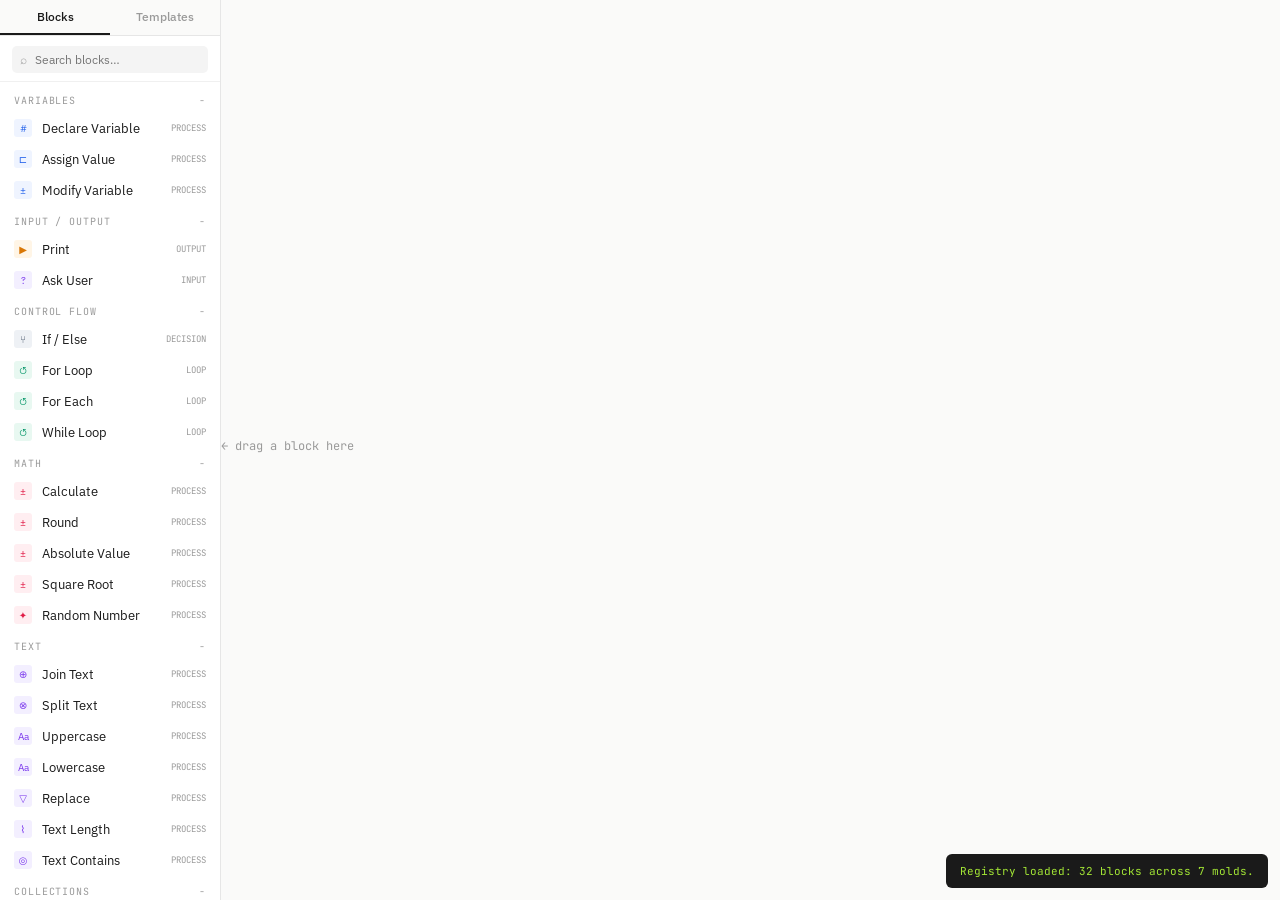
<file: components/sidebar/demo.html>
<!doctype html>
<html lang="en">
<head>
<meta charset="utf-8"/>
<title>MoldoSidebar — demo</title>
<link rel="preconnect" href="https://fonts.googleapis.com"/>
<link href="https://fonts.googleapis.com/css2?family=IBM+Plex+Sans:wght@400;500;600&family=JetBrains+Mono:wght@400;500&display=swap" rel="stylesheet"/>
<style>
  html, body { margin:0; height:100%; display:flex; background:#fafaf9; }
  #canvas { flex:1; display:flex; align-items:center; justify-content:center;
    font-family:"JetBrains Mono",monospace; font-size:12px; color:#9a9a9a;
    flex-direction:column; gap:8px; }
  #drop-hint { font-size:11px; color:#d4d4d4; }
  #log { position:fixed; bottom:12px; right:12px; background:#1a1a1a; color:#a3e635;
    font-family:"JetBrains Mono",monospace; font-size:11px; padding:10px 14px;
    border-radius:6px; max-width:340px; }
</style>
</head>
<body>

<div id="sidebar-mount" style="height:100%;"></div>

<div id="canvas">
  <span>← drag a block here</span>
  <span id="drop-hint"></span>
</div>
<div id="log">Drag events will appear here…</div>

<!-- registry + sidebar scripts (paths relative to this demo) -->
<script src="../../engine/MoldoRegistry.js"></script>
<script src="./MoldoSidebar.js"></script>

<script>
  const log  = document.getElementById('log');
  const hint = document.getElementById('drop-hint');

  const registry = new MoldoRegistry();

  /* load all 7 built-in manifests relative to this demo file */
  const manifests = [
    '../../molds/variables.mold.json',
    '../../molds/io.mold.json',
    '../../molds/control.mold.json',
    '../../molds/math.mold.json',
    '../../molds/text.mold.json',
    '../../molds/collections.mold.json',
    '../../molds/functions.mold.json',
  ];

  registry.loadAll(manifests).then(() => {
    log.textContent = `Registry loaded: ${registry.allBlocks().length} blocks across ${registry.allMolds().length} molds.`;
  });

  const sidebar = new MoldoSidebar({
    registry,
    onDragStart: (e, block) => {
      log.textContent = `Dragging: ${block.moldName}.${block.id} (${block.name})`;
    },
  });

  document.getElementById('sidebar-mount').appendChild(sidebar.el);

  /* simulate drop on canvas area */
  const canvas = document.getElementById('canvas');
  canvas.addEventListener('dragover',  e => e.preventDefault());
  canvas.addEventListener('drop', (e) => {
    e.preventDefault();
    const raw = e.dataTransfer.getData('application/moldo-block');
    if (!raw) return;
    const { key } = JSON.parse(raw);
    const [moldName, blockId] = key.split('.');
    const block = registry.getBlock(moldName, blockId);
    hint.textContent = `Dropped: ${block.name} from ${block.moldDisplayName}`;
    log.textContent  = `Drop → key="${key}"  nodeShape="${block.nodeShape}"  nodeType="${block.nodeType}"`;
  });

  /* demo: simulate installing a new mold after 3 s */
  setTimeout(() => {
    registry.register({
      name: 'demo_mold',
      displayName: 'Demo Mold',
      version: '0.1.0',
      isCore: false,
      blocks: [{
        id: 'greet', name: 'Greet', description: 'Say hello',
        nodeShape: 'rect', nodeType: 'output', color: 'amber', icon: 'send',
        moldName: 'demo_mold', moldDisplayName: 'Demo Mold', key: 'demo_mold.greet',
        inputs: [{ id:'name', label:'Name', type:'text', placeholder:'World' }],
        outputs: [],
      }],
    });
    log.textContent = 'Demo mold installed — sidebar refreshed automatically.';
  }, 3000);
</script>
</body>
</html>
</file>
<file: engine/assets/css/mdsven.css>
.hs-menu-initialized {
  position: relative;
  z-index: 10;
}
.hs-menu-initialized .animated {
  animation-duration: 0.3s;
}
.hs-overflow-x-locked {
  overflow-x: hidden;
}
.hs-mega-menu,
.hs-sub-menu {
  display: none;
  background-color: #fff;
}
@media (min-width: 576px) {
  .hs-mega-menu-desktop-sm,
  .hs-sub-menu-desktop-sm {
    position: absolute;
    left: 0;
    top: 100%;
    z-index: 2;
    margin-top: -0.002rem;
  }
}
@media (min-width: 768px) {
  .hs-mega-menu-desktop-md,
  .hs-sub-menu-desktop-md {
    position: absolute;
    left: 0;
    top: 100%;
    z-index: 2;
    margin-top: -0.002rem;
  }
}
@media (min-width: 992px) {
  .hs-mega-menu-desktop-lg,
  .hs-sub-menu-desktop-lg {
    position: absolute;
    left: 0;
    top: 100%;
    z-index: 2;
    margin-top: -0.002rem;
  }
}
@media (min-width: 1200px) {
  .hs-mega-menu-desktop-xl,
  .hs-sub-menu-desktop-xl {
    position: absolute;
    left: 0;
    top: 100%;
    z-index: 2;
    margin-top: -0.002rem;
  }
}
.hs-sub-menu {
  min-width: 180px;
}
.hs-has-sub-menu {
  position: relative;
}
.hs-sub-menu-opened {
  overflow: visible;
}
.hs-mega-menu .hs-mega-menu,
.hs-mega-menu .hs-sub-menu,
.hs-menu-vertical .hs-mega-menu,
.hs-menu-vertical .hs-sub-menu,
.hs-sub-menu .hs-mega-menu,
.hs-sub-menu .hs-sub-menu {
  top: 0;
  left: 100%;
  margin-top: 0;
}
.hs-menu-vertical .hs-sub-menu {
  width: auto;
}
.hs-menu-vertical .hs-mega-menu {
  height: 100%;
}
.hs-mobile-state .hs-mega-menu,
.hs-mobile-state .hs-sub-menu {
  position: static;
  visibility: visible;
}
.hs-mobile-state .hs-has-mega-menu[data-max-width] > .hs-mega-menu,
.hs-mobile-state .hs-has-sub-menu[data-max-width] > .hs-sub-menu {
  max-width: none !important;
}
.hs-menu-initialized.hs-rtl {
  direction: rtl;
  unicode-bidi: embed;
}
.hs-menu-initialized.hs-rtl .hs-mega-menu,
.hs-menu-initialized.hs-rtl .hs-sub-menu {
  left: auto;
  right: 0;
}
.hs-menu-initialized.hs-rtl .hs-mega-menu .hs-mega-menu,
.hs-menu-initialized.hs-rtl .hs-mega-menu .hs-sub-menu,
.hs-menu-initialized.hs-rtl .hs-sub-menu .hs-mega-menu,
.hs-menu-initialized.hs-rtl .hs-sub-menu .hs-sub-menu {
  left: auto;
  right: 100%;
}
.hs-menu-initialized:not(.hs-mobile-state) .hs-mega-menu.hs-reversed,
.hs-menu-initialized:not(.hs-mobile-state) .hs-sub-menu.hs-reversed {
  left: auto;
  right: 0;
}
.hs-menu-initialized:not(.hs-mobile-state)
  .hs-mega-menu
  .hs-mega-menu.hs-reversed,
.hs-menu-initialized:not(.hs-mobile-state)
  .hs-mega-menu
  .hs-sub-menu.hs-reversed,
.hs-menu-initialized:not(.hs-mobile-state)
  .hs-sub-menu
  .hs-mega-menu.hs-reversed,
.hs-menu-initialized:not(.hs-mobile-state)
  .hs-sub-menu
  .hs-sub-menu.hs-reversed {
  left: auto;
  right: 100%;
}
.hs-menu-initialized.hs-rtl:not(.hs-mobile-state) .hs-mega-menu.hs-reversed,
.hs-menu-initialized.hs-rtl:not(.hs-mobile-state) .hs-sub-menu.hs-reversed {
  right: auto;
  left: 0;
}
.hs-menu-initialized.hs-rtl:not(.hs-mobile-state)
  .hs-mega-menu
  .hs-mega-menu.hs-reversed,
.hs-menu-initialized.hs-rtl:not(.hs-mobile-state)
  .hs-mega-menu
  .hs-sub-menu.hs-reversed,
.hs-menu-initialized.hs-rtl:not(.hs-mobile-state)
  .hs-sub-menu
  .hs-mega-menu.hs-reversed,
.hs-menu-initialized.hs-rtl:not(.hs-mobile-state)
  .hs-sub-menu
  .hs-sub-menu.hs-reversed {
  right: auto;
  left: 100%;
}
.hs-menu-initialized.hs-menu-horizontal .hs-mega-menu.hs-position-left {
  left: 0;
  right: auto;
}
.hs-menu-initialized.hs-menu-horizontal .hs-mega-menu.hs-position-right {
  left: auto;
  right: 0;
}
.hs-menu-initialized.hs-menu-horizontal .hs-mega-menu.hs-position-center {
  right: auto;
  left: 50%;
  transform: translate(-50%);
}
.ts-wrapper.single .ts-control,
.ts-wrapper.single .ts-control input {
  cursor: pointer;
}
.ts-wrapper.plugin-drag_drop.multi > .ts-control > div.ui-sortable-placeholder {
  visibility: visible !important;
  background: #f2f2f2 !important;
  background: rgba(0, 0, 0, 0.06) !important;
  border: 0 none !important;
  box-shadow: inset 0 0 12px 4px #fff;
}
.ts-wrapper.plugin-drag_drop .ui-sortable-placeholder::after {
  content: "!";
  visibility: hidden;
}
.ts-wrapper.plugin-drag_drop .ui-sortable-helper {
  box-shadow: 0 2px 5px rgba(0, 0, 0, 0.2);
}
.plugin-checkbox_options .option input {
  margin-right: 0.5rem;
}
.plugin-clear_button .ts-control {
  padding-right: calc(1em + (3 * 5px)) !important;
}
.plugin-clear_button .clear-button {
  opacity: 0;
  position: absolute;
  top: 0.375rem;
  right: calc(0.75rem - 5px);
  margin-right: 0 !important;
  background: 0 0 !important;
  transition: opacity 0.5s;
  cursor: pointer;
}
.plugin-clear_button.single .clear-button {
  right: calc(0.75rem - 5px + 2rem);
}
.plugin-clear_button.focus.has-items .clear-button,
.plugin-clear_button:not(.disabled):hover.has-items .clear-button {
  opacity: 1;
}
.ts-wrapper .dropdown-header {
  position: relative;
  padding: 6px 0.75rem;
  border-bottom: 1px solid #d0d0d0;
  background: #f8f8f8;
  border-radius: 0.25rem 0.25rem 0 0;
}
.ts-wrapper .dropdown-header-close {
  position: absolute;
  right: 0.75rem;
  top: 50%;
  color: #343a40;
  opacity: 0.4;
  margin-top: -12px;
  line-height: 20px;
  font-size: 20px !important;
}
.ts-wrapper .dropdown-header-close:hover {
  color: #000;
}
.plugin-dropdown_input.focus.dropdown-active .ts-control {
  box-shadow: none;
  border: 1px solid #ced4da;
  box-shadow: inset 0 1px 2px rgba(0, 0, 0, 0.075);
}
.plugin-dropdown_input .dropdown-input {
  border: 1px solid #d0d0d0;
  border-width: 0 0 1px 0;
  display: block;
  padding: 0.375rem 0.75rem;
  box-shadow: none;
  width: 100%;
  background: 0 0;
}
.plugin-dropdown_input.focus .ts-dropdown .dropdown-input {
  border-color: #86b7fe;
  outline: 0;
  box-shadow: 0 0 0 0.25rem rgba(13, 110, 253, 0.25);
}
.plugin-dropdown_input .items-placeholder {
  border: 0 none !important;
  box-shadow: none !important;
  width: 100%;
}
.plugin-dropdown_input.dropdown-active .items-placeholder,
.plugin-dropdown_input.has-items .items-placeholder {
  display: none !important;
}
.ts-wrapper.plugin-input_autogrow.has-items .ts-control > input {
  min-width: 0;
}
.ts-wrapper.plugin-input_autogrow.has-items.focus .ts-control > input {
  flex: none;
  min-width: 4px;
}
.ts-wrapper.plugin-input_autogrow.has-items.focus
  .ts-control
  > input::-webkit-input-placeholder {
  color: transparent;
}
.ts-wrapper.plugin-input_autogrow.has-items.focus
  .ts-control
  > input::-ms-input-placeholder {
  color: transparent;
}
.ts-wrapper.plugin-input_autogrow.has-items.focus
  .ts-control
  > input::placeholder {
  color: transparent;
}
.ts-dropdown.plugin-optgroup_columns .ts-dropdown-content {
  display: flex;
}
.ts-dropdown.plugin-optgroup_columns .optgroup {
  border-right: 1px solid #f2f2f2;
  border-top: 0 none;
  flex-grow: 1;
  flex-basis: 0;
  min-width: 0;
}
.ts-dropdown.plugin-optgroup_columns .optgroup:last-child {
  border-right: 0 none;
}
.ts-dropdown.plugin-optgroup_columns .optgroup:before {
  display: none;
}
.ts-dropdown.plugin-optgroup_columns .optgroup-header {
  border-top: 0 none;
}
.ts-wrapper.plugin-remove_button .item {
  display: inline-flex;
  align-items: center;
  padding-right: 0 !important;
}
.ts-wrapper.plugin-remove_button .item .remove {
  color: inherit;
  text-decoration: none;
  vertical-align: middle;
  display: inline-block;
  padding: 0 5px;
  border-left: 1px solid #dee2e6;
  border-radius: 0 2px 2px 0;
  box-sizing: border-box;
  margin-left: 5px;
}
.ts-wrapper.plugin-remove_button .item .remove:hover {
  background: rgba(0, 0, 0, 0.05);
}
.ts-wrapper.plugin-remove_button .item.active .remove {
  border-left-color: transparent;
}
.ts-wrapper.plugin-remove_button.disabled .item .remove:hover {
  background: 0 0;
}
.ts-wrapper.plugin-remove_button.disabled .item .remove {
  border-left-color: #fff;
}
.ts-wrapper.plugin-remove_button .remove-single {
  position: absolute;
  right: 0;
  top: 0;
  font-size: 23px;
}
.ts-wrapper {
  position: relative;
}
.ts-control,
.ts-control input,
.ts-dropdown {
  color: #343a40;
  font-family: inherit;
  font-size: inherit;
  line-height: 1.5;
  font-smoothing: inherit;
}
.ts-control,
.ts-wrapper.single.input-active .ts-control {
  background: #fff;
  cursor: text;
}
.ts-control {
  border: 1px solid #ced4da;
  padding: 0.375rem 0.75rem;
  width: 100%;
  overflow: hidden;
  position: relative;
  z-index: 1;
  box-sizing: border-box;
  box-shadow: none;
  border-radius: 0.25rem;
  display: flex;
  flex-wrap: wrap;
}
.ts-wrapper.multi.has-items .ts-control {
  padding: calc(0.375rem - 1px - 0px) 0.75rem calc(0.375rem - 1px - 3px - 0px);
}
.full .ts-control {
  background-color: #fff;
}
.disabled .ts-control,
.disabled .ts-control * {
  cursor: default !important;
}
.focus .ts-control {
  box-shadow: none;
}
.ts-control > * {
  vertical-align: baseline;
  display: inline-block;
}
.ts-wrapper.multi .ts-control > div {
  cursor: pointer;
  margin: 0 3px 3px 0;
  padding: 1px 5px;
  background: #efefef;
  color: #343a40;
  border: 0 solid #dee2e6;
}
.ts-wrapper.multi .ts-control > div.active {
  background: #0d6efd;
  color: #fff;
  border: 0 solid transparent;
}
.ts-wrapper.multi.disabled .ts-control > div,
.ts-wrapper.multi.disabled .ts-control > div.active {
  color: #878787;
  background: #fff;
  border: 0 solid #fff;
}
.ts-control > input {
  flex: 1 1 auto;
  min-width: 7rem;
  display: inline-block !important;
  padding: 0 !important;
  min-height: 0 !important;
  max-height: none !important;
  max-width: 100% !important;
  margin: 0 !important;
  text-indent: 0 !important;
  border: 0 none !important;
  background: 0 0 !important;
  line-height: inherit !important;
  -webkit-user-select: auto !important;
  -moz-user-select: auto !important;
  -ms-user-select: auto !important;
  user-select: auto !important;
  box-shadow: none !important;
}
.ts-control > input::-ms-clear {
  display: none;
}
.ts-control > input:focus {
  outline: 0 !important;
}
.has-items .ts-control > input {
  margin: 0 4px !important;
}
.ts-control.rtl {
  text-align: right;
}
.ts-control.rtl.single .ts-control:after {
  left: calc(0.75rem + 5px);
  right: auto;
}
.ts-control.rtl .ts-control > input {
  margin: 0 4px 0 -2px !important;
}
.disabled .ts-control {
  opacity: 0.5;
  background-color: #e9ecef;
}
.input-hidden .ts-control > input {
  opacity: 0;
  position: absolute;
  left: -10000px;
}
.ts-dropdown {
  position: absolute;
  top: 100%;
  left: 0;
  width: 100%;
  z-index: 10;
  border: 1px solid #d0d0d0;
  background: #fff;
  margin: 0.25rem 0 0 0;
  border-top: 0 none;
  box-sizing: border-box;
  box-shadow: 0 1px 3px rgba(0, 0, 0, 0.1);
  border-radius: 0 0 0.25rem 0.25rem;
}
.ts-dropdown [data-selectable] {
  cursor: pointer;
  overflow: hidden;
}
.ts-dropdown [data-selectable] .highlight {
  background: rgba(255, 237, 40, 0.4);
  border-radius: 1px;
}
.ts-dropdown .create,
.ts-dropdown .no-results,
.ts-dropdown .optgroup-header,
.ts-dropdown .option {
  padding: 3px 0.75rem;
}
.ts-dropdown .option,
.ts-dropdown [data-disabled],
.ts-dropdown [data-disabled] [data-selectable].option {
  cursor: inherit;
  opacity: 0.5;
}
.ts-dropdown [data-selectable].option {
  opacity: 1;
  cursor: pointer;
}
.ts-dropdown .optgroup:first-child .optgroup-header {
  border-top: 0 none;
}
.ts-dropdown .optgroup-header {
  color: #6c757d;
  background: #fff;
  cursor: default;
}
.ts-dropdown .active {
  background-color: #e9ecef;
  color: #1e2125;
}
.ts-dropdown .active.create {
  color: #1e2125;
}
.ts-dropdown .create {
  color: rgba(52, 58, 64, 0.5);
}
.ts-dropdown .spinner {
  display: inline-block;
  width: 30px;
  height: 30px;
  margin: 3px 0.75rem;
}
.ts-dropdown .spinner:after {
  content: " ";
  display: block;
  width: 24px;
  height: 24px;
  margin: 3px;
  border-radius: 50%;
  border: 5px solid #d0d0d0;
  border-color: #d0d0d0 transparent #d0d0d0 transparent;
  animation: lds-dual-ring 1.2s linear infinite;
}
@keyframes lds-dual-ring {
  0% {
    transform: rotate(0);
  }
  100% {
    transform: rotate(360deg);
  }
}
.ts-dropdown-content {
  overflow-y: auto;
  overflow-x: hidden;
  max-height: 200px;
  overflow-scrolling: touch;
  scroll-behavior: smooth;
}
.ts-hidden-accessible {
  border: 0 !important;
  clip: rect(0 0 0 0) !important;
  -webkit-clip-path: inset(50%) !important;
  clip-path: inset(50%) !important;
  overflow: hidden !important;
  padding: 0 !important;
  position: absolute !important;
  width: 1px !important;
  white-space: nowrap !important;
}
.ts-wrapper.form-control,
.ts-wrapper.form-select {
  padding: 0 !important;
  height: auto;
  box-shadow: none;
  display: flex;
}
.ts-dropdown,
.ts-dropdown.form-control,
.ts-dropdown.form-select {
  height: auto;
  padding: 0;
  z-index: 1000;
  background: #fff;
  border: 1px solid rgba(0, 0, 0, 0.15);
  border-radius: 0.25rem;
  box-shadow: 0 6px 12px rgba(0, 0, 0, 0.175);
}
.ts-dropdown .optgroup-header {
  font-size: 0.875rem;
  line-height: 1.5;
}
.ts-dropdown .optgroup:first-child:before {
  display: none;
}
.ts-dropdown .optgroup:before {
  content: " ";
  display: block;
  height: 0;
  margin: 0.5rem 0;
  overflow: hidden;
  border-top: 1px solid rgba(0, 0, 0, 0.15);
  margin-left: -0.75rem;
  margin-right: -0.75rem;
}
.ts-dropdown .create {
  padding-left: 0.75rem;
}
.ts-dropdown-content {
  padding: 5px 0;
}
.ts-control {
  transition: border-color 0.15s ease-in-out, box-shadow 0.15s ease-in-out;
  display: flex;
  align-items: center;
}
@media (prefers-reduced-motion: reduce) {
  .ts-control {
    transition: none;
  }
}
.ts-control.dropdown -active {
  border-radius: 0.25rem;
}
.focus .ts-control {
  border-color: #86b7fe;
  outline: 0;
  box-shadow: 0 0 0 0.25rem rgba(13, 110, 253, 0.25);
}
.ts-control .item {
  display: flex;
  align-items: center;
}
.ts-wrapper.is-invalid,
.was-validated .invalid,
.was-validated :invalid + .ts-wrapper {
  border-color: #dc3545;
}
.ts-wrapper.is-invalid:not(.single),
.was-validated .invalid:not(.single),
.was-validated :invalid + .ts-wrapper:not(.single) {
  background-image: url("data:image/svg+xml,%3csvg xmlns='http://www.w3.org/2000/svg' viewBox='0 0 12 12' width='12' height='12' fill='none' stroke='%23dc3545'%3e%3ccircle cx='6' cy='6' r='4.5'/%3e%3cpath stroke-linejoin='round' d='M5.8 3.6h.4L6 6.5z'/%3e%3ccircle cx='6' cy='8.2' r='.6' fill='%23dc3545' stroke='none'/%3e%3c/svg%3e");
  background-position: right calc(0.375em + 0.1875rem) center;
  background-size: calc(0.75em + 0.375rem) calc(0.75em + 0.375rem);
  background-repeat: no-repeat;
}
.ts-wrapper.is-invalid.single,
.was-validated .invalid.single,
.was-validated :invalid + .ts-wrapper.single {
  background-image: url("data:image/svg+xml,%3csvg xmlns='http://www.w3.org/2000/svg' viewBox='0 0 16 16'%3e%3cpath fill='none' stroke='%23343a40' stroke-linecap='round' stroke-linejoin='round' stroke-width='2' d='M2 5l6 6 6-6'/%3e%3c/svg%3e"),
    url("data:image/svg+xml,%3csvg xmlns='http://www.w3.org/2000/svg' viewBox='0 0 12 12' width='12' height='12' fill='none' stroke='%23dc3545'%3e%3ccircle cx='6' cy='6' r='4.5'/%3e%3cpath stroke-linejoin='round' d='M5.8 3.6h.4L6 6.5z'/%3e%3ccircle cx='6' cy='8.2' r='.6' fill='%23dc3545' stroke='none'/%3e%3c/svg%3e");
  background-position: right 0.75rem center, center right 2.25rem;
  background-size: 16px 12px, calc(0.75em + 0.375rem) calc(0.75em + 0.375rem);
  background-repeat: no-repeat;
}
.ts-wrapper.is-invalid.focus .ts-control,
.was-validated .invalid.focus .ts-control,
.was-validated :invalid + .ts-wrapper.focus .ts-control {
  border-color: #dc3545;
  box-shadow: 0 0 0 0.25rem rgba(220, 53, 69, 0.25);
}
.ts-wrapper.is-valid,
.was-validated .valid,
.was-validated :valid + .ts-wrapper {
  border-color: #198754;
}
.ts-wrapper.is-valid:not(.single),
.was-validated .valid:not(.single),
.was-validated :valid + .ts-wrapper:not(.single) {
  background-image: url("data:image/svg+xml,%3csvg xmlns='http://www.w3.org/2000/svg' viewBox='0 0 8 8'%3e%3cpath fill='%23198754' d='M2.3 6.73L.6 4.53c-.4-1.04.46-1.4 1.1-.8l1.1 1.4 3.4-3.8c.6-.63 1.6-.27 1.2.7l-4 4.6c-.43.5-.8.4-1.1.1z'/%3e%3c/svg%3e");
  background-position: right calc(0.375em + 0.1875rem) center;
  background-size: calc(0.75em + 0.375rem) calc(0.75em + 0.375rem);
  background-repeat: no-repeat;
}
.ts-wrapper.is-valid.single,
.was-validated .valid.single,
.was-validated :valid + .ts-wrapper.single {
  background-image: url("data:image/svg+xml,%3csvg xmlns='http://www.w3.org/2000/svg' viewBox='0 0 16 16'%3e%3cpath fill='none' stroke='%23343a40' stroke-linecap='round' stroke-linejoin='round' stroke-width='2' d='M2 5l6 6 6-6'/%3e%3c/svg%3e"),
    url("data:image/svg+xml,%3csvg xmlns='http://www.w3.org/2000/svg' viewBox='0 0 8 8'%3e%3cpath fill='%23198754' d='M2.3 6.73L.6 4.53c-.4-1.04.46-1.4 1.1-.8l1.1 1.4 3.4-3.8c.6-.63 1.6-.27 1.2.7l-4 4.6c-.43.5-.8.4-1.1.1z'/%3e%3c/svg%3e");
  background-position: right 0.75rem center, center right 2.25rem;
  background-size: 16px 12px, calc(0.75em + 0.375rem) calc(0.75em + 0.375rem);
  background-repeat: no-repeat;
}
.ts-wrapper.is-valid.focus .ts-control,
.was-validated .valid.focus .ts-control,
.was-validated :valid + .ts-wrapper.focus .ts-control {
  border-color: #198754;
  box-shadow: 0 0 0 0.25rem rgba(25, 135, 84, 0.25);
}
.ts-wrapper {
  min-height: calc(1.5em + 0.75rem + 2px);
  display: flex;
}
.input-group-sm > .ts-wrapper,
.ts-wrapper.form-control-sm,
.ts-wrapper.form-select-sm {
  min-height: calc(1.5em + 0.5rem + 2px);
}
.input-group-sm > .ts-wrapper .ts-control,
.ts-wrapper.form-control-sm .ts-control,
.ts-wrapper.form-select-sm .ts-control {
  padding: 0 0.75rem;
  border-radius: 0.2rem;
  font-size: 0.875rem;
}
.input-group-sm > .ts-wrapper.has-items .ts-control,
.ts-wrapper.form-control-sm.has-items .ts-control,
.ts-wrapper.form-select-sm.has-items .ts-control {
  font-size: 0.875rem;
  padding-bottom: 0;
}
.input-group-sm > .ts-wrapper.multi.has-items .ts-control,
.ts-wrapper.form-control-sm.multi.has-items .ts-control,
.ts-wrapper.form-select-sm.multi.has-items .ts-control {
  padding-top: calc(
    (calc(1.5em + 0.5rem + 2px) - (1.5 * 0.875rem) - 4px) / 2
  ) !important;
}
.ts-wrapper.multi.has-items .ts-control {
  padding-left: calc(0.75rem - 5px);
  padding-right: calc(0.75rem - 5px);
}
.ts-wrapper.multi .ts-control > div {
  border-radius: calc(0.25rem - 1px);
}
.input-group-lg > .ts-wrapper,
.ts-wrapper.form-control-lg,
.ts-wrapper.form-select-lg {
  min-height: calc(1.5em + 1rem + 2px);
}
.input-group-lg > .ts-wrapper .ts-control,
.ts-wrapper.form-control-lg .ts-control,
.ts-wrapper.form-select-lg .ts-control {
  border-radius: 0.3rem;
  font-size: 1.25rem;
}
.ts-wrapper:not(.form-control):not(.form-select) {
  padding: 0;
  border: none;
  height: auto;
  box-shadow: none;
  background: 0 0;
}
.ts-wrapper:not(.form-control):not(.form-select).single .ts-control {
  background-image: url("data:image/svg+xml,%3csvg xmlns='http://www.w3.org/2000/svg' viewBox='0 0 16 16'%3e%3cpath fill='none' stroke='%23343a40' stroke-linecap='round' stroke-linejoin='round' stroke-width='2' d='M2 5l6 6 6-6'/%3e%3c/svg%3e");
  background-repeat: no-repeat;
  background-position: right 0.75rem center;
  background-size: 16px 12px;
  padding-right: 2rem;
}
.ts-wrapper.form-control .ts-control,
.ts-wrapper.form-control.single.input-active .ts-control,
.ts-wrapper.form-select .ts-control,
.ts-wrapper.form-select.single.input-active .ts-control {
  border: none !important;
  background: 0 0 !important;
}
.input-group > .ts-wrapper {
  flex-grow: 1;
}
.input-group > .ts-wrapper:not(:nth-child(2)) > .ts-control {
  border-top-left-radius: 0;
  border-bottom-left-radius: 0;
}
.input-group > .ts-wrapper:not(:last-child) > .ts-control {
  border-top-right-radius: 0;
  border-bottom-right-radius: 0;
}
/*!
 * Quill Editor v1.3.7
 * https://quilljs.com/
 * Copyright (c) 2014, Jason Chen
 * Copyright (c) 2013, salesforce.com
 */
.ql-container {
  box-sizing: border-box;
  font-family: Helvetica, Arial, sans-serif;
  font-size: 13px;
  height: 100%;
  margin: 0;
  position: relative;
}
.ql-container.ql-disabled .ql-tooltip {
  visibility: hidden;
}
.ql-container.ql-disabled .ql-editor ul[data-checked] > li::before {
  pointer-events: none;
}
.ql-clipboard {
  left: -100000px;
  height: 1px;
  overflow-y: hidden;
  position: absolute;
  top: 50%;
}
.ql-clipboard p {
  margin: 0;
  padding: 0;
}
.ql-editor {
  box-sizing: border-box;
  line-height: 1.42;
  height: 100%;
  outline: 0;
  overflow-y: auto;
  padding: 12px 15px;
  tab-size: 4;
  -moz-tab-size: 4;
  text-align: left;
  white-space: pre-wrap;
  word-wrap: break-word;
}
.ql-editor > * {
  cursor: text;
}
.ql-editor blockquote,
.ql-editor h1,
.ql-editor h2,
.ql-editor h3,
.ql-editor h4,
.ql-editor h5,
.ql-editor h6,
.ql-editor ol,
.ql-editor p,
.ql-editor pre,
.ql-editor ul {
  margin: 0;
  padding: 0;
  counter-reset: list-1 list-2 list-3 list-4 list-5 list-6 list-7 list-8 list-9;
}
.ql-editor ol,
.ql-editor ul {
  padding-left: 1.5em;
}
.ql-editor ol > li,
.ql-editor ul > li {
  list-style-type: none;
}
.ql-editor ul > li::before {
  content: "\2022";
}
.ql-editor ul[data-checked="false"],
.ql-editor ul[data-checked="true"] {
  pointer-events: none;
}
.ql-editor ul[data-checked="false"] > li *,
.ql-editor ul[data-checked="true"] > li * {
  pointer-events: all;
}
.ql-editor ul[data-checked="false"] > li::before,
.ql-editor ul[data-checked="true"] > li::before {
  color: #777;
  cursor: pointer;
  pointer-events: all;
}
.ql-editor ul[data-checked="true"] > li::before {
  content: "\2611";
}
.ql-editor ul[data-checked="false"] > li::before {
  content: "\2610";
}
.ql-editor li::before {
  display: inline-block;
  white-space: nowrap;
  width: 1.2em;
}
.ql-editor li:not(.ql-direction-rtl)::before {
  margin-left: -1.5em;
  margin-right: 0.3em;
  text-align: right;
}
.ql-editor li.ql-direction-rtl::before {
  margin-left: 0.3em;
  margin-right: -1.5em;
}
.ql-editor ol li:not(.ql-direction-rtl),
.ql-editor ul li:not(.ql-direction-rtl) {
  padding-left: 1.5em;
}
.ql-editor ol li.ql-direction-rtl,
.ql-editor ul li.ql-direction-rtl {
  padding-right: 1.5em;
}
.ql-editor ol li {
  counter-reset: list-1 list-2 list-3 list-4 list-5 list-6 list-7 list-8 list-9;
  counter-increment: list-0;
}
.ql-editor ol li:before {
  content: counter(list-0, decimal) ". ";
}
.ql-editor ol li.ql-indent-1 {
  counter-increment: list-1;
}
.ql-editor ol li.ql-indent-1:before {
  content: counter(list-1, lower-alpha) ". ";
}
.ql-editor ol li.ql-indent-1 {
  counter-reset: list-2 list-3 list-4 list-5 list-6 list-7 list-8 list-9;
}
.ql-editor ol li.ql-indent-2 {
  counter-increment: list-2;
}
.ql-editor ol li.ql-indent-2:before {
  content: counter(list-2, lower-roman) ". ";
}
.ql-editor ol li.ql-indent-2 {
  counter-reset: list-3 list-4 list-5 list-6 list-7 list-8 list-9;
}
.ql-editor ol li.ql-indent-3 {
  counter-increment: list-3;
}
.ql-editor ol li.ql-indent-3:before {
  content: counter(list-3, decimal) ". ";
}
.ql-editor ol li.ql-indent-3 {
  counter-reset: list-4 list-5 list-6 list-7 list-8 list-9;
}
.ql-editor ol li.ql-indent-4 {
  counter-increment: list-4;
}
.ql-editor ol li.ql-indent-4:before {
  content: counter(list-4, lower-alpha) ". ";
}
.ql-editor ol li.ql-indent-4 {
  counter-reset: list-5 list-6 list-7 list-8 list-9;
}
.ql-editor ol li.ql-indent-5 {
  counter-increment: list-5;
}
.ql-editor ol li.ql-indent-5:before {
  content: counter(list-5, lower-roman) ". ";
}
.ql-editor ol li.ql-indent-5 {
  counter-reset: list-6 list-7 list-8 list-9;
}
.ql-editor ol li.ql-indent-6 {
  counter-increment: list-6;
}
.ql-editor ol li.ql-indent-6:before {
  content: counter(list-6, decimal) ". ";
}
.ql-editor ol li.ql-indent-6 {
  counter-reset: list-7 list-8 list-9;
}
.ql-editor ol li.ql-indent-7 {
  counter-increment: list-7;
}
.ql-editor ol li.ql-indent-7:before {
  content: counter(list-7, lower-alpha) ". ";
}
.ql-editor ol li.ql-indent-7 {
  counter-reset: list-8 list-9;
}
.ql-editor ol li.ql-indent-8 {
  counter-increment: list-8;
}
.ql-editor ol li.ql-indent-8:before {
  content: counter(list-8, lower-roman) ". ";
}
.ql-editor ol li.ql-indent-8 {
  counter-reset: list-9;
}
.ql-editor ol li.ql-indent-9 {
  counter-increment: list-9;
}
.ql-editor ol li.ql-indent-9:before {
  content: counter(list-9, decimal) ". ";
}
.ql-editor .ql-indent-1:not(.ql-direction-rtl) {
  padding-left: 3em;
}
.ql-editor li.ql-indent-1:not(.ql-direction-rtl) {
  padding-left: 4.5em;
}
.ql-editor .ql-indent-1.ql-direction-rtl.ql-align-right {
  padding-right: 3em;
}
.ql-editor li.ql-indent-1.ql-direction-rtl.ql-align-right {
  padding-right: 4.5em;
}
.ql-editor .ql-indent-2:not(.ql-direction-rtl) {
  padding-left: 6em;
}
.ql-editor li.ql-indent-2:not(.ql-direction-rtl) {
  padding-left: 7.5em;
}
.ql-editor .ql-indent-2.ql-direction-rtl.ql-align-right {
  padding-right: 6em;
}
.ql-editor li.ql-indent-2.ql-direction-rtl.ql-align-right {
  padding-right: 7.5em;
}
.ql-editor .ql-indent-3:not(.ql-direction-rtl) {
  padding-left: 9em;
}
.ql-editor li.ql-indent-3:not(.ql-direction-rtl) {
  padding-left: 10.5em;
}
.ql-editor .ql-indent-3.ql-direction-rtl.ql-align-right {
  padding-right: 9em;
}
.ql-editor li.ql-indent-3.ql-direction-rtl.ql-align-right {
  padding-right: 10.5em;
}
.ql-editor .ql-indent-4:not(.ql-direction-rtl) {
  padding-left: 12em;
}
.ql-editor li.ql-indent-4:not(.ql-direction-rtl) {
  padding-left: 13.5em;
}
.ql-editor .ql-indent-4.ql-direction-rtl.ql-align-right {
  padding-right: 12em;
}
.ql-editor li.ql-indent-4.ql-direction-rtl.ql-align-right {
  padding-right: 13.5em;
}
.ql-editor .ql-indent-5:not(.ql-direction-rtl) {
  padding-left: 15em;
}
.ql-editor li.ql-indent-5:not(.ql-direction-rtl) {
  padding-left: 16.5em;
}
.ql-editor .ql-indent-5.ql-direction-rtl.ql-align-right {
  padding-right: 15em;
}
.ql-editor li.ql-indent-5.ql-direction-rtl.ql-align-right {
  padding-right: 16.5em;
}
.ql-editor .ql-indent-6:not(.ql-direction-rtl) {
  padding-left: 18em;
}
.ql-editor li.ql-indent-6:not(.ql-direction-rtl) {
  padding-left: 19.5em;
}
.ql-editor .ql-indent-6.ql-direction-rtl.ql-align-right {
  padding-right: 18em;
}
.ql-editor li.ql-indent-6.ql-direction-rtl.ql-align-right {
  padding-right: 19.5em;
}
.ql-editor .ql-indent-7:not(.ql-direction-rtl) {
  padding-left: 21em;
}
.ql-editor li.ql-indent-7:not(.ql-direction-rtl) {
  padding-left: 22.5em;
}
.ql-editor .ql-indent-7.ql-direction-rtl.ql-align-right {
  padding-right: 21em;
}
.ql-editor li.ql-indent-7.ql-direction-rtl.ql-align-right {
  padding-right: 22.5em;
}
.ql-editor .ql-indent-8:not(.ql-direction-rtl) {
  padding-left: 24em;
}
.ql-editor li.ql-indent-8:not(.ql-direction-rtl) {
  padding-left: 25.5em;
}
.ql-editor .ql-indent-8.ql-direction-rtl.ql-align-right {
  padding-right: 24em;
}
.ql-editor li.ql-indent-8.ql-direction-rtl.ql-align-right {
  padding-right: 25.5em;
}
.ql-editor .ql-indent-9:not(.ql-direction-rtl) {
  padding-left: 27em;
}
.ql-editor li.ql-indent-9:not(.ql-direction-rtl) {
  padding-left: 28.5em;
}
.ql-editor .ql-indent-9.ql-direction-rtl.ql-align-right {
  padding-right: 27em;
}
.ql-editor li.ql-indent-9.ql-direction-rtl.ql-align-right {
  padding-right: 28.5em;
}
.ql-editor .ql-video {
  display: block;
  max-width: 100%;
}
.ql-editor .ql-video.ql-align-center {
  margin: 0 auto;
}
.ql-editor .ql-video.ql-align-right {
  margin: 0 0 0 auto;
}
.ql-editor .ql-bg-black {
  background-color: #000;
}
.ql-editor .ql-bg-red {
  background-color: #e60000;
}
.ql-editor .ql-bg-orange {
  background-color: #f90;
}
.ql-editor .ql-bg-yellow {
  background-color: #ff0;
}
.ql-editor .ql-bg-green {
  background-color: #008a00;
}
.ql-editor .ql-bg-blue {
  background-color: #06c;
}
.ql-editor .ql-bg-purple {
  background-color: #93f;
}
.ql-editor .ql-color-white {
  color: #fff;
}
.ql-editor .ql-color-red {
  color: #e60000;
}
.ql-editor .ql-color-orange {
  color: #f90;
}
.ql-editor .ql-color-yellow {
  color: #ff0;
}
.ql-editor .ql-color-green {
  color: #008a00;
}
.ql-editor .ql-color-blue {
  color: #06c;
}
.ql-editor .ql-color-purple {
  color: #93f;
}
.ql-editor .ql-font-serif {
  font-family: Georgia, Times New Roman, serif;
}
.ql-editor .ql-font-monospace {
  font-family: Monaco, Courier New, monospace;
}
.ql-editor .ql-size-small {
  font-size: 0.75em;
}
.ql-editor .ql-size-large {
  font-size: 1.5em;
}
.ql-editor .ql-size-huge {
  font-size: 2.5em;
}
.ql-editor .ql-direction-rtl {
  direction: rtl;
  text-align: inherit;
}
.ql-editor .ql-align-center {
  text-align: center;
}
.ql-editor .ql-align-justify {
  text-align: justify;
}
.ql-editor .ql-align-right {
  text-align: right;
}
.ql-editor.ql-blank::before {
  color: rgba(0, 0, 0, 0.6);
  content: attr(data-placeholder);
  font-style: italic;
  left: 15px;
  pointer-events: none;
  position: absolute;
  right: 15px;
}
.ql-snow .ql-toolbar:after,
.ql-snow.ql-toolbar:after {
  clear: both;
  content: "";
  display: table;
}
.ql-snow .ql-toolbar button,
.ql-snow.ql-toolbar button {
  background: 0 0;
  border: none;
  cursor: pointer;
  display: inline-block;
  float: left;
  height: 24px;
  padding: 3px 5px;
  width: 28px;
}
.ql-snow .ql-toolbar button svg,
.ql-snow.ql-toolbar button svg {
  float: left;
  height: 100%;
}
.ql-snow .ql-toolbar button:active:hover,
.ql-snow.ql-toolbar button:active:hover {
  outline: 0;
}
.ql-snow .ql-toolbar input.ql-image[type="file"],
.ql-snow.ql-toolbar input.ql-image[type="file"] {
  display: none;
}
.ql-snow .ql-toolbar .ql-picker-item.ql-selected,
.ql-snow .ql-toolbar .ql-picker-item:hover,
.ql-snow .ql-toolbar .ql-picker-label.ql-active,
.ql-snow .ql-toolbar .ql-picker-label:hover,
.ql-snow .ql-toolbar button.ql-active,
.ql-snow .ql-toolbar button:focus,
.ql-snow .ql-toolbar button:hover,
.ql-snow.ql-toolbar .ql-picker-item.ql-selected,
.ql-snow.ql-toolbar .ql-picker-item:hover,
.ql-snow.ql-toolbar .ql-picker-label.ql-active,
.ql-snow.ql-toolbar .ql-picker-label:hover,
.ql-snow.ql-toolbar button.ql-active,
.ql-snow.ql-toolbar button:focus,
.ql-snow.ql-toolbar button:hover {
  color: #06c;
}
.ql-snow .ql-toolbar .ql-picker-item.ql-selected .ql-fill,
.ql-snow .ql-toolbar .ql-picker-item.ql-selected .ql-stroke.ql-fill,
.ql-snow .ql-toolbar .ql-picker-item:hover .ql-fill,
.ql-snow .ql-toolbar .ql-picker-item:hover .ql-stroke.ql-fill,
.ql-snow .ql-toolbar .ql-picker-label.ql-active .ql-fill,
.ql-snow .ql-toolbar .ql-picker-label.ql-active .ql-stroke.ql-fill,
.ql-snow .ql-toolbar .ql-picker-label:hover .ql-fill,
.ql-snow .ql-toolbar .ql-picker-label:hover .ql-stroke.ql-fill,
.ql-snow .ql-toolbar button.ql-active .ql-fill,
.ql-snow .ql-toolbar button.ql-active .ql-stroke.ql-fill,
.ql-snow .ql-toolbar button:focus .ql-fill,
.ql-snow .ql-toolbar button:focus .ql-stroke.ql-fill,
.ql-snow .ql-toolbar button:hover .ql-fill,
.ql-snow .ql-toolbar button:hover .ql-stroke.ql-fill,
.ql-snow.ql-toolbar .ql-picker-item.ql-selected .ql-fill,
.ql-snow.ql-toolbar .ql-picker-item.ql-selected .ql-stroke.ql-fill,
.ql-snow.ql-toolbar .ql-picker-item:hover .ql-fill,
.ql-snow.ql-toolbar .ql-picker-item:hover .ql-stroke.ql-fill,
.ql-snow.ql-toolbar .ql-picker-label.ql-active .ql-fill,
.ql-snow.ql-toolbar .ql-picker-label.ql-active .ql-stroke.ql-fill,
.ql-snow.ql-toolbar .ql-picker-label:hover .ql-fill,
.ql-snow.ql-toolbar .ql-picker-label:hover .ql-stroke.ql-fill,
.ql-snow.ql-toolbar button.ql-active .ql-fill,
.ql-snow.ql-toolbar button.ql-active .ql-stroke.ql-fill,
.ql-snow.ql-toolbar button:focus .ql-fill,
.ql-snow.ql-toolbar button:focus .ql-stroke.ql-fill,
.ql-snow.ql-toolbar button:hover .ql-fill,
.ql-snow.ql-toolbar button:hover .ql-stroke.ql-fill {
  fill: #06c;
}
.ql-snow .ql-toolbar .ql-picker-item.ql-selected .ql-stroke,
.ql-snow .ql-toolbar .ql-picker-item.ql-selected .ql-stroke-miter,
.ql-snow .ql-toolbar .ql-picker-item:hover .ql-stroke,
.ql-snow .ql-toolbar .ql-picker-item:hover .ql-stroke-miter,
.ql-snow .ql-toolbar .ql-picker-label.ql-active .ql-stroke,
.ql-snow .ql-toolbar .ql-picker-label.ql-active .ql-stroke-miter,
.ql-snow .ql-toolbar .ql-picker-label:hover .ql-stroke,
.ql-snow .ql-toolbar .ql-picker-label:hover .ql-stroke-miter,
.ql-snow .ql-toolbar button.ql-active .ql-stroke,
.ql-snow .ql-toolbar button.ql-active .ql-stroke-miter,
.ql-snow .ql-toolbar button:focus .ql-stroke,
.ql-snow .ql-toolbar button:focus .ql-stroke-miter,
.ql-snow .ql-toolbar button:hover .ql-stroke,
.ql-snow .ql-toolbar button:hover .ql-stroke-miter,
.ql-snow.ql-toolbar .ql-picker-item.ql-selected .ql-stroke,
.ql-snow.ql-toolbar .ql-picker-item.ql-selected .ql-stroke-miter,
.ql-snow.ql-toolbar .ql-picker-item:hover .ql-stroke,
.ql-snow.ql-toolbar .ql-picker-item:hover .ql-stroke-miter,
.ql-snow.ql-toolbar .ql-picker-label.ql-active .ql-stroke,
.ql-snow.ql-toolbar .ql-picker-label.ql-active .ql-stroke-miter,
.ql-snow.ql-toolbar .ql-picker-label:hover .ql-stroke,
.ql-snow.ql-toolbar .ql-picker-label:hover .ql-stroke-miter,
.ql-snow.ql-toolbar button.ql-active .ql-stroke,
.ql-snow.ql-toolbar button.ql-active .ql-stroke-miter,
.ql-snow.ql-toolbar button:focus .ql-stroke,
.ql-snow.ql-toolbar button:focus .ql-stroke-miter,
.ql-snow.ql-toolbar button:hover .ql-stroke,
.ql-snow.ql-toolbar button:hover .ql-stroke-miter {
  stroke: #06c;
}
@media (pointer: coarse) {
  .ql-snow .ql-toolbar button:hover:not(.ql-active),
  .ql-snow.ql-toolbar button:hover:not(.ql-active) {
    color: #444;
  }
  .ql-snow .ql-toolbar button:hover:not(.ql-active) .ql-fill,
  .ql-snow .ql-toolbar button:hover:not(.ql-active) .ql-stroke.ql-fill,
  .ql-snow.ql-toolbar button:hover:not(.ql-active) .ql-fill,
  .ql-snow.ql-toolbar button:hover:not(.ql-active) .ql-stroke.ql-fill {
    fill: #444;
  }
  .ql-snow .ql-toolbar button:hover:not(.ql-active) .ql-stroke,
  .ql-snow .ql-toolbar button:hover:not(.ql-active) .ql-stroke-miter,
  .ql-snow.ql-toolbar button:hover:not(.ql-active) .ql-stroke,
  .ql-snow.ql-toolbar button:hover:not(.ql-active) .ql-stroke-miter {
    stroke: #444;
  }
}
.ql-snow {
  box-sizing: border-box;
}
.ql-snow * {
  box-sizing: border-box;
}
.ql-snow .ql-hidden {
  display: none;
}
.ql-snow .ql-out-bottom,
.ql-snow .ql-out-top {
  visibility: hidden;
}
.ql-snow .ql-tooltip {
  position: absolute;
  transform: translateY(10px);
}
.ql-snow .ql-tooltip a {
  cursor: pointer;
  text-decoration: none;
}
.ql-snow .ql-tooltip.ql-flip {
  transform: translateY(-10px);
}
.ql-snow .ql-formats {
  display: inline-block;
  vertical-align: middle;
}
.ql-snow .ql-formats:after {
  clear: both;
  content: "";
  display: table;
}
.ql-snow .ql-stroke {
  fill: none;
  stroke: #444;
  stroke-linecap: round;
  stroke-linejoin: round;
  stroke-width: 2;
}
.ql-snow .ql-stroke-miter {
  fill: none;
  stroke: #444;
  stroke-miterlimit: 10;
  stroke-width: 2;
}
.ql-snow .ql-fill,
.ql-snow .ql-stroke.ql-fill {
  fill: #444;
}
.ql-snow .ql-empty {
  fill: none;
}
.ql-snow .ql-even {
  fill-rule: evenodd;
}
.ql-snow .ql-stroke.ql-thin,
.ql-snow .ql-thin {
  stroke-width: 1;
}
.ql-snow .ql-transparent {
  opacity: 0.4;
}
.ql-snow .ql-direction svg:last-child {
  display: none;
}
.ql-snow .ql-direction.ql-active svg:last-child {
  display: inline;
}
.ql-snow .ql-direction.ql-active svg:first-child {
  display: none;
}
.ql-snow .ql-editor h1 {
  font-size: 2em;
}
.ql-snow .ql-editor h2 {
  font-size: 1.5em;
}
.ql-snow .ql-editor h3 {
  font-size: 1.17em;
}
.ql-snow .ql-editor h4 {
  font-size: 1em;
}
.ql-snow .ql-editor h5 {
  font-size: 0.83em;
}
.ql-snow .ql-editor h6 {
  font-size: 0.67em;
}
.ql-snow .ql-editor a {
  text-decoration: underline;
}
.ql-snow .ql-editor blockquote {
  border-left: 4px solid #ccc;
  margin-bottom: 5px;
  margin-top: 5px;
  padding-left: 16px;
}
.ql-snow .ql-editor code,
.ql-snow .ql-editor pre {
  background-color: #f0f0f0;
  border-radius: 3px;
}
.ql-snow .ql-editor pre {
  white-space: pre-wrap;
  margin-bottom: 5px;
  margin-top: 5px;
  padding: 5px 10px;
}
.ql-snow .ql-editor code {
  font-size: 85%;
  padding: 2px 4px;
}
.ql-snow .ql-editor pre.ql-syntax {
  background-color: #23241f;
  color: #f8f8f2;
  overflow: visible;
}
.ql-snow .ql-editor img {
  max-width: 100%;
}
.ql-snow .ql-picker {
  color: #444;
  display: inline-block;
  float: left;
  font-size: 14px;
  font-weight: 500;
  height: 24px;
  position: relative;
  vertical-align: middle;
}
.ql-snow .ql-picker-label {
  cursor: pointer;
  display: inline-block;
  height: 100%;
  padding-left: 8px;
  padding-right: 2px;
  position: relative;
  width: 100%;
}
.ql-snow .ql-picker-label::before {
  display: inline-block;
  line-height: 22px;
}
.ql-snow .ql-picker-options {
  background-color: #fff;
  display: none;
  min-width: 100%;
  padding: 4px 8px;
  position: absolute;
  white-space: nowrap;
}
.ql-snow .ql-picker-options .ql-picker-item {
  cursor: pointer;
  display: block;
  padding-bottom: 5px;
  padding-top: 5px;
}
.ql-snow .ql-picker.ql-expanded .ql-picker-label {
  color: #ccc;
  z-index: 2;
}
.ql-snow .ql-picker.ql-expanded .ql-picker-label .ql-fill {
  fill: #ccc;
}
.ql-snow .ql-picker.ql-expanded .ql-picker-label .ql-stroke {
  stroke: #ccc;
}
.ql-snow .ql-picker.ql-expanded .ql-picker-options {
  display: block;
  margin-top: -1px;
  top: 100%;
  z-index: 1;
}
.ql-snow .ql-color-picker,
.ql-snow .ql-icon-picker {
  width: 28px;
}
.ql-snow .ql-color-picker .ql-picker-label,
.ql-snow .ql-icon-picker .ql-picker-label {
  padding: 2px 4px;
}
.ql-snow .ql-color-picker .ql-picker-label svg,
.ql-snow .ql-icon-picker .ql-picker-label svg {
  right: 4px;
}
.ql-snow .ql-icon-picker .ql-picker-options {
  padding: 4px 0;
}
.ql-snow .ql-icon-picker .ql-picker-item {
  height: 24px;
  width: 24px;
  padding: 2px 4px;
}
.ql-snow .ql-color-picker .ql-picker-options {
  padding: 3px 5px;
  width: 152px;
}
.ql-snow .ql-color-picker .ql-picker-item {
  border: 1px solid transparent;
  float: left;
  height: 16px;
  margin: 2px;
  padding: 0;
  width: 16px;
}
.ql-snow .ql-picker:not(.ql-color-picker):not(.ql-icon-picker) svg {
  position: absolute;
  margin-top: -9px;
  right: 0;
  top: 50%;
  width: 18px;
}
.ql-snow
  .ql-picker.ql-font
  .ql-picker-item[data-label]:not([data-label=""])::before,
.ql-snow
  .ql-picker.ql-font
  .ql-picker-label[data-label]:not([data-label=""])::before,
.ql-snow
  .ql-picker.ql-header
  .ql-picker-item[data-label]:not([data-label=""])::before,
.ql-snow
  .ql-picker.ql-header
  .ql-picker-label[data-label]:not([data-label=""])::before,
.ql-snow
  .ql-picker.ql-size
  .ql-picker-item[data-label]:not([data-label=""])::before,
.ql-snow
  .ql-picker.ql-size
  .ql-picker-label[data-label]:not([data-label=""])::before {
  content: attr(data-label);
}
.ql-snow .ql-picker.ql-header {
  width: 98px;
}
.ql-snow .ql-picker.ql-header .ql-picker-item::before,
.ql-snow .ql-picker.ql-header .ql-picker-label::before {
  content: "Normal";
}
.ql-snow .ql-picker.ql-header .ql-picker-item[data-value="1"]::before,
.ql-snow .ql-picker.ql-header .ql-picker-label[data-value="1"]::before {
  content: "Heading 1";
}
.ql-snow .ql-picker.ql-header .ql-picker-item[data-value="2"]::before,
.ql-snow .ql-picker.ql-header .ql-picker-label[data-value="2"]::before {
  content: "Heading 2";
}
.ql-snow .ql-picker.ql-header .ql-picker-item[data-value="3"]::before,
.ql-snow .ql-picker.ql-header .ql-picker-label[data-value="3"]::before {
  content: "Heading 3";
}
.ql-snow .ql-picker.ql-header .ql-picker-item[data-value="4"]::before,
.ql-snow .ql-picker.ql-header .ql-picker-label[data-value="4"]::before {
  content: "Heading 4";
}
.ql-snow .ql-picker.ql-header .ql-picker-item[data-value="5"]::before,
.ql-snow .ql-picker.ql-header .ql-picker-label[data-value="5"]::before {
  content: "Heading 5";
}
.ql-snow .ql-picker.ql-header .ql-picker-item[data-value="6"]::before,
.ql-snow .ql-picker.ql-header .ql-picker-label[data-value="6"]::before {
  content: "Heading 6";
}
.ql-snow .ql-picker.ql-header .ql-picker-item[data-value="1"]::before {
  font-size: 2em;
}
.ql-snow .ql-picker.ql-header .ql-picker-item[data-value="2"]::before {
  font-size: 1.5em;
}
.ql-snow .ql-picker.ql-header .ql-picker-item[data-value="3"]::before {
  font-size: 1.17em;
}
.ql-snow .ql-picker.ql-header .ql-picker-item[data-value="4"]::before {
  font-size: 1em;
}
.ql-snow .ql-picker.ql-header .ql-picker-item[data-value="5"]::before {
  font-size: 0.83em;
}
.ql-snow .ql-picker.ql-header .ql-picker-item[data-value="6"]::before {
  font-size: 0.67em;
}
.ql-snow .ql-picker.ql-font {
  width: 108px;
}
.ql-snow .ql-picker.ql-font .ql-picker-item::before,
.ql-snow .ql-picker.ql-font .ql-picker-label::before {
  content: "Sans Serif";
}
.ql-snow .ql-picker.ql-font .ql-picker-item[data-value="serif"]::before,
.ql-snow .ql-picker.ql-font .ql-picker-label[data-value="serif"]::before {
  content: "Serif";
}
.ql-snow .ql-picker.ql-font .ql-picker-item[data-value="monospace"]::before,
.ql-snow .ql-picker.ql-font .ql-picker-label[data-value="monospace"]::before {
  content: "Monospace";
}
.ql-snow .ql-picker.ql-font .ql-picker-item[data-value="serif"]::before {
  font-family: Georgia, Times New Roman, serif;
}
.ql-snow .ql-picker.ql-font .ql-picker-item[data-value="monospace"]::before {
  font-family: Monaco, Courier New, monospace;
}
.ql-snow .ql-picker.ql-size {
  width: 98px;
}
.ql-snow .ql-picker.ql-size .ql-picker-item::before,
.ql-snow .ql-picker.ql-size .ql-picker-label::before {
  content: "Normal";
}
.ql-snow .ql-picker.ql-size .ql-picker-item[data-value="small"]::before,
.ql-snow .ql-picker.ql-size .ql-picker-label[data-value="small"]::before {
  content: "Small";
}
.ql-snow .ql-picker.ql-size .ql-picker-item[data-value="large"]::before,
.ql-snow .ql-picker.ql-size .ql-picker-label[data-value="large"]::before {
  content: "Large";
}
.ql-snow .ql-picker.ql-size .ql-picker-item[data-value="huge"]::before,
.ql-snow .ql-picker.ql-size .ql-picker-label[data-value="huge"]::before {
  content: "Huge";
}
.ql-snow .ql-picker.ql-size .ql-picker-item[data-value="small"]::before {
  font-size: 10px;
}
.ql-snow .ql-picker.ql-size .ql-picker-item[data-value="large"]::before {
  font-size: 18px;
}
.ql-snow .ql-picker.ql-size .ql-picker-item[data-value="huge"]::before {
  font-size: 32px;
}
.ql-snow .ql-color-picker.ql-background .ql-picker-item {
  background-color: #fff;
}
.ql-snow .ql-color-picker.ql-color .ql-picker-item {
  background-color: #000;
}
.ql-toolbar.ql-snow {
  border: 1px solid #ccc;
  box-sizing: border-box;
  font-family: "Helvetica Neue", Helvetica, Arial, sans-serif;
  padding: 8px;
}
.ql-toolbar.ql-snow .ql-formats {
  margin-right: 15px;
}
.ql-toolbar.ql-snow .ql-picker-label {
  border: 1px solid transparent;
}
.ql-toolbar.ql-snow .ql-picker-options {
  border: 1px solid transparent;
  box-shadow: rgba(0, 0, 0, 0.2) 0 2px 8px;
}
.ql-toolbar.ql-snow .ql-picker.ql-expanded .ql-picker-label {
  border-color: #ccc;
}
.ql-toolbar.ql-snow .ql-picker.ql-expanded .ql-picker-options {
  border-color: #ccc;
}
.ql-toolbar.ql-snow .ql-color-picker .ql-picker-item.ql-selected,
.ql-toolbar.ql-snow .ql-color-picker .ql-picker-item:hover {
  border-color: #000;
}
.ql-toolbar.ql-snow + .ql-container.ql-snow {
  border-top: 0;
}
.ql-snow .ql-tooltip {
  background-color: #fff;
  border: 1px solid #ccc;
  box-shadow: 0 0 5px #ddd;
  color: #444;
  padding: 5px 12px;
  white-space: nowrap;
}
.ql-snow .ql-tooltip::before {
  content: "Visit URL:";
  line-height: 26px;
  margin-right: 8px;
}
.ql-snow .ql-tooltip input[type="text"] {
  display: none;
  border: 1px solid #ccc;
  font-size: 13px;
  height: 26px;
  margin: 0;
  padding: 3px 5px;
  width: 170px;
}
.ql-snow .ql-tooltip a.ql-preview {
  display: inline-block;
  max-width: 200px;
  overflow-x: hidden;
  text-overflow: ellipsis;
  vertical-align: top;
}
.ql-snow .ql-tooltip a.ql-action::after {
  border-right: 1px solid #ccc;
  content: "Edit";
  margin-left: 16px;
  padding-right: 8px;
}
.ql-snow .ql-tooltip a.ql-remove::before {
  content: "Remove";
  margin-left: 8px;
}
.ql-snow .ql-tooltip a {
  line-height: 26px;
}
.ql-snow .ql-tooltip.ql-editing a.ql-preview,
.ql-snow .ql-tooltip.ql-editing a.ql-remove {
  display: none;
}
.ql-snow .ql-tooltip.ql-editing input[type="text"] {
  display: inline-block;
}
.ql-snow .ql-tooltip.ql-editing a.ql-action::after {
  border-right: 0;
  content: "Save";
  padding-right: 0;
}
.ql-snow .ql-tooltip[data-mode="link"]::before {
  content: "Enter link:";
}
.ql-snow .ql-tooltip[data-mode="formula"]::before {
  content: "Enter formula:";
}
.ql-snow .ql-tooltip[data-mode="video"]::before {
  content: "Enter video:";
}
.ql-snow a {
  color: #06c;
}
.ql-container.ql-snow {
  border: 1px solid #ccc;
}
@font-face {
  font-family: swiper-icons;
  src: url("data:application/font-woff;charset=utf-8;base64, [base64]//wADZ2x5ZgAAAywAAADMAAAD2MHtryVoZWFkAAABbAAAADAAAAA2E2+eoWhoZWEAAAGcAAAAHwAAACQC9gDzaG10eAAAAigAAAAZAAAArgJkABFsb2NhAAAC0AAAAFoAAABaFQAUGG1heHAAAAG8AAAAHwAAACAAcABAbmFtZQAAA/gAAAE5AAACXvFdBwlwb3N0AAAFNAAAAGIAAACE5s74hXjaY2BkYGAAYpf5Hu/j+W2+MnAzMYDAzaX6QjD6/4//Bxj5GA8AuRwMYGkAPywL13jaY2BkYGA88P8Agx4j+/8fQDYfA1AEBWgDAIB2BOoAeNpjYGRgYNBh4GdgYgABEMnIABJzYNADCQAACWgAsQB42mNgYfzCOIGBlYGB0YcxjYGBwR1Kf2WQZGhhYGBiYGVmgAFGBiQQkOaawtDAoMBQxXjg/wEGPcYDDA4wNUA2CCgwsAAAO4EL6gAAeNpj2M0gyAACqxgGNWBkZ2D4/wMA+xkDdgAAAHjaY2BgYGaAYBkGRgYQiAHyGMF8FgYHIM3DwMHABGQrMOgyWDLEM1T9/w8UBfEMgLzE////P/5//f/V/xv+r4eaAAeMbAxwIUYmIMHEgKYAYjUcsDAwsLKxc3BycfPw8jEQA/[base64]/uznmfPFBNODM2K7MTQ45YEAZqGP81AmGGcF3iPqOop0r1SPTaTbVkfUe4HXj97wYE+yNwWYxwWu4v1ugWHgo3S1XdZEVqWM7ET0cfnLGxWfkgR42o2PvWrDMBSFj/IHLaF0zKjRgdiVMwScNRAoWUoH78Y2icB/yIY09An6AH2Bdu/UB+yxopYshQiEvnvu0dURgDt8QeC8PDw7Fpji3fEA4z/PEJ6YOB5hKh4dj3EvXhxPqH/SKUY3rJ7srZ4FZnh1PMAtPhwP6fl2PMJMPDgeQ4rY8YT6Gzao0eAEA409DuggmTnFnOcSCiEiLMgxCiTI6Cq5DZUd3Qmp10vO0LaLTd2cjN4fOumlc7lUYbSQcZFkutRG7g6JKZKy0RmdLY680CDnEJ+UMkpFFe1RN7nxdVpXrC4aTtnaurOnYercZg2YVmLN/d/gczfEimrE/fs/bOuq29Zmn8tloORaXgZgGa78yO9/cnXm2BpaGvq25Dv9S4E9+5SIc9PqupJKhYFSSl47+Qcr1mYNAAAAeNptw0cKwkAAAMDZJA8Q7OUJvkLsPfZ6zFVERPy8qHh2YER+3i/BP83vIBLLySsoKimrqKqpa2hp6+jq6RsYGhmbmJqZSy0sraxtbO3sHRydnEMU4uR6yx7JJXveP7WrDycAAAAAAAH//wACeNpjYGRgYOABYhkgZgJCZgZNBkYGLQZtIJsFLMYAAAw3ALgAeNolizEKgDAQBCchRbC2sFER0YD6qVQiBCv/H9ezGI6Z5XBAw8CBK/m5iQQVauVbXLnOrMZv2oLdKFa8Pjuru2hJzGabmOSLzNMzvutpB3N42mNgZGBg4GKQYzBhYMxJLMlj4GBgAYow/P/PAJJhLM6sSoWKfWCAAwDAjgbRAAB42mNgYGBkAIIbCZo5IPrmUn0hGA0AO8EFTQAA");
  font-weight: 400;
  font-style: normal;
}
:root {
  --swiper-theme-color: #007aff;
}
.swiper {
  margin-left: auto;
  margin-right: auto;
  position: relative;
  overflow: hidden;
  list-style: none;
  padding: 0;
  z-index: 1;
}
.swiper-vertical > .swiper-wrapper {
  flex-direction: column;
}
.swiper-wrapper {
  position: relative;
  width: 100%;
  height: 100%;
  z-index: 1;
  display: flex;
  transition-property: transform;
  box-sizing: content-box;
}
.swiper-android .swiper-slide,
.swiper-wrapper {
  transform: translate3d(0, 0, 0);
}
.swiper-pointer-events {
  touch-action: pan-y;
}
.swiper-pointer-events.swiper-vertical {
  touch-action: pan-x;
}
.swiper-slide {
  flex-shrink: 0;
  width: 100%;
  height: 100%;
  position: relative;
  transition-property: transform;
}
.swiper-slide-invisible-blank {
  visibility: hidden;
}
.swiper-autoheight,
.swiper-autoheight .swiper-slide {
  height: auto;
}
.swiper-autoheight .swiper-wrapper {
  align-items: flex-start;
  transition-property: transform, height;
}
.swiper-backface-hidden .swiper-slide {
  transform: translateZ(0);
  -webkit-backface-visibility: hidden;
  backface-visibility: hidden;
}
.swiper-3d,
.swiper-3d.swiper-css-mode .swiper-wrapper {
  perspective: 1200px;
}
.swiper-3d .swiper-cube-shadow,
.swiper-3d .swiper-slide,
.swiper-3d .swiper-slide-shadow,
.swiper-3d .swiper-slide-shadow-bottom,
.swiper-3d .swiper-slide-shadow-left,
.swiper-3d .swiper-slide-shadow-right,
.swiper-3d .swiper-slide-shadow-top,
.swiper-3d .swiper-wrapper {
  transform-style: preserve-3d;
}
.swiper-3d .swiper-slide-shadow,
.swiper-3d .swiper-slide-shadow-bottom,
.swiper-3d .swiper-slide-shadow-left,
.swiper-3d .swiper-slide-shadow-right,
.swiper-3d .swiper-slide-shadow-top {
  position: absolute;
  left: 0;
  top: 0;
  width: 100%;
  height: 100%;
  pointer-events: none;
  z-index: 10;
}
.swiper-3d .swiper-slide-shadow {
  background: rgba(0, 0, 0, 0.15);
}
.swiper-3d .swiper-slide-shadow-left {
  background-image: linear-gradient(
    to left,
    rgba(0, 0, 0, 0.5),
    rgba(0, 0, 0, 0)
  );
}
.swiper-3d .swiper-slide-shadow-right {
  background-image: linear-gradient(
    to right,
    rgba(0, 0, 0, 0.5),
    rgba(0, 0, 0, 0)
  );
}
.swiper-3d .swiper-slide-shadow-top {
  background-image: linear-gradient(
    to top,
    rgba(0, 0, 0, 0.5),
    rgba(0, 0, 0, 0)
  );
}
.swiper-3d .swiper-slide-shadow-bottom {
  background-image: linear-gradient(
    to bottom,
    rgba(0, 0, 0, 0.5),
    rgba(0, 0, 0, 0)
  );
}
.swiper-css-mode > .swiper-wrapper {
  overflow: auto;
  scrollbar-width: none;
  -ms-overflow-style: none;
}
.swiper-css-mode > .swiper-wrapper::-webkit-scrollbar {
  display: none;
}
.swiper-css-mode > .swiper-wrapper > .swiper-slide {
  scroll-snap-align: start start;
}
.swiper-horizontal.swiper-css-mode > .swiper-wrapper {
  scroll-snap-type: x mandatory;
}
.swiper-vertical.swiper-css-mode > .swiper-wrapper {
  scroll-snap-type: y mandatory;
}
.swiper-centered > .swiper-wrapper::before {
  content: "";
  flex-shrink: 0;
  order: 9999;
}
.swiper-centered.swiper-horizontal
  > .swiper-wrapper
  > .swiper-slide:first-child {
  margin-inline-start: var(--swiper-centered-offset-before);
}
.swiper-centered.swiper-horizontal > .swiper-wrapper::before {
  height: 100%;
  min-height: 1px;
  width: var(--swiper-centered-offset-after);
}
.swiper-centered.swiper-vertical > .swiper-wrapper > .swiper-slide:first-child {
  margin-block-start: var(--swiper-centered-offset-before);
}
.swiper-centered.swiper-vertical > .swiper-wrapper::before {
  width: 100%;
  min-width: 1px;
  height: var(--swiper-centered-offset-after);
}
.swiper-centered > .swiper-wrapper > .swiper-slide {
  scroll-snap-align: center center;
}
.swiper-virtual .swiper-slide {
  -webkit-backface-visibility: hidden;
  transform: translateZ(0);
}
.swiper-virtual.swiper-css-mode .swiper-wrapper::after {
  content: "";
  position: absolute;
  left: 0;
  top: 0;
  pointer-events: none;
}
.swiper-virtual.swiper-css-mode.swiper-horizontal .swiper-wrapper::after {
  height: 1px;
  width: var(--swiper-virtual-size);
}
.swiper-virtual.swiper-css-mode.swiper-vertical .swiper-wrapper::after {
  width: 1px;
  height: var(--swiper-virtual-size);
}
:root {
  --swiper-navigation-size: 44px;
}
.swiper-button-next,
.swiper-button-prev {
  position: absolute;
  top: 50%;
  width: calc(var(--swiper-navigation-size) / 44 * 27);
  height: var(--swiper-navigation-size);
  margin-top: calc(0px - (var(--swiper-navigation-size) / 2));
  z-index: 10;
  cursor: pointer;
  display: flex;
  align-items: center;
  justify-content: center;
  color: var(--swiper-navigation-color, var(--swiper-theme-color));
}
.swiper-button-next.swiper-button-disabled,
.swiper-button-prev.swiper-button-disabled {
  opacity: 0.35;
  cursor: auto;
  pointer-events: none;
}
.swiper-button-next.swiper-button-hidden,
.swiper-button-prev.swiper-button-hidden {
  opacity: 0;
  cursor: auto;
  pointer-events: none;
}
.swiper-navigation-disabled .swiper-button-next,
.swiper-navigation-disabled .swiper-button-prev {
  display: none !important;
}
.swiper-button-next:after,
.swiper-button-prev:after {
  font-family: swiper-icons;
  font-size: var(--swiper-navigation-size);
  text-transform: none !important;
  letter-spacing: 0;
  font-variant: initial;
  line-height: 1;
}
.swiper-button-prev,
.swiper-rtl .swiper-button-next {
  left: 10px;
  right: auto;
}
.swiper-button-prev:after,
.swiper-rtl .swiper-button-next:after {
  content: "prev";
}
.swiper-button-next,
.swiper-rtl .swiper-button-prev {
  right: 10px;
  left: auto;
}
.swiper-button-next:after,
.swiper-rtl .swiper-button-prev:after {
  content: "next";
}
.swiper-button-lock {
  display: none;
}
.swiper-pagination {
  position: absolute;
  text-align: center;
  transition: 0.3s opacity;
  transform: translate3d(0, 0, 0);
  z-index: 10;
}
.swiper-pagination.swiper-pagination-hidden {
  opacity: 0;
}
.swiper-pagination-disabled > .swiper-pagination,
.swiper-pagination.swiper-pagination-disabled {
  display: none !important;
}
.swiper-horizontal > .swiper-pagination-bullets,
.swiper-pagination-bullets.swiper-pagination-horizontal,
.swiper-pagination-custom,
.swiper-pagination-fraction {
  bottom: 10px;
  left: 0;
  width: 100%;
}
.swiper-pagination-bullets-dynamic {
  overflow: hidden;
  font-size: 0;
}
.swiper-pagination-bullets-dynamic .swiper-pagination-bullet {
  transform: scale(0.33);
  position: relative;
}
.swiper-pagination-bullets-dynamic .swiper-pagination-bullet-active {
  transform: scale(1);
}
.swiper-pagination-bullets-dynamic .swiper-pagination-bullet-active-main {
  transform: scale(1);
}
.swiper-pagination-bullets-dynamic .swiper-pagination-bullet-active-prev {
  transform: scale(0.66);
}
.swiper-pagination-bullets-dynamic .swiper-pagination-bullet-active-prev-prev {
  transform: scale(0.33);
}
.swiper-pagination-bullets-dynamic .swiper-pagination-bullet-active-next {
  transform: scale(0.66);
}
.swiper-pagination-bullets-dynamic .swiper-pagination-bullet-active-next-next {
  transform: scale(0.33);
}
.swiper-pagination-bullet {
  width: var(
    --swiper-pagination-bullet-width,
    var(--swiper-pagination-bullet-size, 8px)
  );
  height: var(
    --swiper-pagination-bullet-height,
    var(--swiper-pagination-bullet-size, 8px)
  );
  display: inline-block;
  border-radius: 50%;
  background: var(--swiper-pagination-bullet-inactive-color, #000);
  opacity: var(--swiper-pagination-bullet-inactive-opacity, 0.2);
}
button.swiper-pagination-bullet {
  border: none;
  margin: 0;
  padding: 0;
  box-shadow: none;
  -webkit-appearance: none;
  appearance: none;
}
.swiper-pagination-clickable .swiper-pagination-bullet {
  cursor: pointer;
}
.swiper-pagination-bullet:only-child {
  display: none !important;
}
.swiper-pagination-bullet-active {
  opacity: var(--swiper-pagination-bullet-opacity, 1);
  background: var(--swiper-pagination-color, var(--swiper-theme-color));
}
.swiper-pagination-vertical.swiper-pagination-bullets,
.swiper-vertical > .swiper-pagination-bullets {
  right: 10px;
  top: 50%;
  transform: translate3d(0, -50%, 0);
}
.swiper-pagination-vertical.swiper-pagination-bullets .swiper-pagination-bullet,
.swiper-vertical > .swiper-pagination-bullets .swiper-pagination-bullet {
  margin: var(--swiper-pagination-bullet-vertical-gap, 6px) 0;
  display: block;
}
.swiper-pagination-vertical.swiper-pagination-bullets.swiper-pagination-bullets-dynamic,
.swiper-vertical
  > .swiper-pagination-bullets.swiper-pagination-bullets-dynamic {
  top: 50%;
  transform: translateY(-50%);
  width: 8px;
}
.swiper-pagination-vertical.swiper-pagination-bullets.swiper-pagination-bullets-dynamic
  .swiper-pagination-bullet,
.swiper-vertical
  > .swiper-pagination-bullets.swiper-pagination-bullets-dynamic
  .swiper-pagination-bullet {
  display: inline-block;
  transition: 0.2s transform, 0.2s top;
}
.swiper-horizontal > .swiper-pagination-bullets .swiper-pagination-bullet,
.swiper-pagination-horizontal.swiper-pagination-bullets
  .swiper-pagination-bullet {
  margin: 0 var(--swiper-pagination-bullet-horizontal-gap, 4px);
}
.swiper-horizontal
  > .swiper-pagination-bullets.swiper-pagination-bullets-dynamic,
.swiper-pagination-horizontal.swiper-pagination-bullets.swiper-pagination-bullets-dynamic {
  left: 50%;
  transform: translateX(-50%);
  white-space: nowrap;
}
.swiper-horizontal
  > .swiper-pagination-bullets.swiper-pagination-bullets-dynamic
  .swiper-pagination-bullet,
.swiper-pagination-horizontal.swiper-pagination-bullets.swiper-pagination-bullets-dynamic
  .swiper-pagination-bullet {
  transition: 0.2s transform, 0.2s left;
}
.swiper-horizontal.swiper-rtl
  > .swiper-pagination-bullets-dynamic
  .swiper-pagination-bullet {
  transition: 0.2s transform, 0.2s right;
}
.swiper-pagination-progressbar {
  background: rgba(0, 0, 0, 0.25);
  position: absolute;
}
.swiper-pagination-progressbar .swiper-pagination-progressbar-fill {
  background: var(--swiper-pagination-color, var(--swiper-theme-color));
  position: absolute;
  left: 0;
  top: 0;
  width: 100%;
  height: 100%;
  transform: scale(0);
  transform-origin: left top;
}
.swiper-rtl .swiper-pagination-progressbar .swiper-pagination-progressbar-fill {
  transform-origin: right top;
}
.swiper-horizontal > .swiper-pagination-progressbar,
.swiper-pagination-progressbar.swiper-pagination-horizontal,
.swiper-pagination-progressbar.swiper-pagination-vertical.swiper-pagination-progressbar-opposite,
.swiper-vertical
  > .swiper-pagination-progressbar.swiper-pagination-progressbar-opposite {
  width: 100%;
  height: 4px;
  left: 0;
  top: 0;
}
.swiper-horizontal
  > .swiper-pagination-progressbar.swiper-pagination-progressbar-opposite,
.swiper-pagination-progressbar.swiper-pagination-horizontal.swiper-pagination-progressbar-opposite,
.swiper-pagination-progressbar.swiper-pagination-vertical,
.swiper-vertical > .swiper-pagination-progressbar {
  width: 4px;
  height: 100%;
  left: 0;
  top: 0;
}
.swiper-pagination-lock {
  display: none;
}
.swiper-scrollbar {
  border-radius: 10px;
  position: relative;
  -ms-touch-action: none;
  background: rgba(0, 0, 0, 0.1);
}
.swiper-scrollbar-disabled > .swiper-scrollbar,
.swiper-scrollbar.swiper-scrollbar-disabled {
  display: none !important;
}
.swiper-horizontal > .swiper-scrollbar,
.swiper-scrollbar.swiper-scrollbar-horizontal {
  position: absolute;
  left: 1%;
  bottom: 3px;
  z-index: 50;
  height: 5px;
  width: 98%;
}
.swiper-scrollbar.swiper-scrollbar-vertical,
.swiper-vertical > .swiper-scrollbar {
  position: absolute;
  right: 3px;
  top: 1%;
  z-index: 50;
  width: 5px;
  height: 98%;
}
.swiper-scrollbar-drag {
  height: 100%;
  width: 100%;
  position: relative;
  background: rgba(0, 0, 0, 0.5);
  border-radius: 10px;
  left: 0;
  top: 0;
}
.swiper-scrollbar-cursor-drag {
  cursor: move;
}
.swiper-scrollbar-lock {
  display: none;
}
.swiper-zoom-container {
  width: 100%;
  height: 100%;
  display: flex;
  justify-content: center;
  align-items: center;
  text-align: center;
}
.swiper-zoom-container > canvas,
.swiper-zoom-container > img,
.swiper-zoom-container > svg {
  max-width: 100%;
  max-height: 100%;
  object-fit: contain;
}
.swiper-slide-zoomed {
  cursor: move;
}
.swiper-lazy-preloader {
  width: 42px;
  height: 42px;
  position: absolute;
  left: 50%;
  top: 50%;
  margin-left: -21px;
  margin-top: -21px;
  z-index: 10;
  transform-origin: 50%;
  box-sizing: border-box;
  border: 4px solid var(--swiper-preloader-color, var(--swiper-theme-color));
  border-radius: 50%;
  border-top-color: transparent;
}
.swiper-watch-progress .swiper-slide-visible .swiper-lazy-preloader,
.swiper:not(.swiper-watch-progress) .swiper-lazy-preloader {
  animation: swiper-preloader-spin 1s infinite linear;
}
.swiper-lazy-preloader-white {
  --swiper-preloader-color: #fff;
}
.swiper-lazy-preloader-black {
  --swiper-preloader-color: #000;
}
@keyframes swiper-preloader-spin {
  0% {
    transform: rotate(0);
  }
  100% {
    transform: rotate(360deg);
  }
}
.swiper .swiper-notification {
  position: absolute;
  left: 0;
  top: 0;
  pointer-events: none;
  opacity: 0;
  z-index: -1000;
}
.swiper-free-mode > .swiper-wrapper {
  transition-timing-function: ease-out;
  margin: 0 auto;
}
.swiper-grid > .swiper-wrapper {
  flex-wrap: wrap;
}
.swiper-grid-column > .swiper-wrapper {
  flex-wrap: wrap;
  flex-direction: column;
}
.swiper-fade.swiper-free-mode .swiper-slide {
  transition-timing-function: ease-out;
}
.swiper-fade .swiper-slide {
  pointer-events: none;
  transition-property: opacity;
}
.swiper-fade .swiper-slide .swiper-slide {
  pointer-events: none;
}
.swiper-fade .swiper-slide-active,
.swiper-fade .swiper-slide-active .swiper-slide-active {
  pointer-events: auto;
}
.swiper-cube {
  overflow: visible;
}
.swiper-cube .swiper-slide {
  pointer-events: none;
  -webkit-backface-visibility: hidden;
  backface-visibility: hidden;
  z-index: 1;
  visibility: hidden;
  transform-origin: 0 0;
  width: 100%;
  height: 100%;
}
.swiper-cube .swiper-slide .swiper-slide {
  pointer-events: none;
}
.swiper-cube.swiper-rtl .swiper-slide {
  transform-origin: 100% 0;
}
.swiper-cube .swiper-slide-active,
.swiper-cube .swiper-slide-active .swiper-slide-active {
  pointer-events: auto;
}
.swiper-cube .swiper-slide-active,
.swiper-cube .swiper-slide-next,
.swiper-cube .swiper-slide-next + .swiper-slide,
.swiper-cube .swiper-slide-prev {
  pointer-events: auto;
  visibility: visible;
}
.swiper-cube .swiper-slide-shadow-bottom,
.swiper-cube .swiper-slide-shadow-left,
.swiper-cube .swiper-slide-shadow-right,
.swiper-cube .swiper-slide-shadow-top {
  z-index: 0;
  -webkit-backface-visibility: hidden;
  backface-visibility: hidden;
}
.swiper-cube .swiper-cube-shadow {
  position: absolute;
  left: 0;
  bottom: 0;
  width: 100%;
  height: 100%;
  opacity: 0.6;
  z-index: 0;
}
.swiper-cube .swiper-cube-shadow:before {
  content: "";
  background: #000;
  position: absolute;
  left: 0;
  top: 0;
  bottom: 0;
  right: 0;
  filter: blur(50px);
}
.swiper-flip {
  overflow: visible;
}
.swiper-flip .swiper-slide {
  pointer-events: none;
  -webkit-backface-visibility: hidden;
  backface-visibility: hidden;
  z-index: 1;
}
.swiper-flip .swiper-slide .swiper-slide {
  pointer-events: none;
}
.swiper-flip .swiper-slide-active,
.swiper-flip .swiper-slide-active .swiper-slide-active {
  pointer-events: auto;
}
.swiper-flip .swiper-slide-shadow-bottom,
.swiper-flip .swiper-slide-shadow-left,
.swiper-flip .swiper-slide-shadow-right,
.swiper-flip .swiper-slide-shadow-top {
  z-index: 0;
  -webkit-backface-visibility: hidden;
  backface-visibility: hidden;
}
.swiper-creative .swiper-slide {
  -webkit-backface-visibility: hidden;
  backface-visibility: hidden;
  overflow: hidden;
  transition-property: transform, opacity, height;
}
.swiper-cards {
  overflow: visible;
}
.swiper-cards .swiper-slide {
  transform-origin: center bottom;
  -webkit-backface-visibility: hidden;
  backface-visibility: hidden;
  overflow: hidden;
}
.noUi-target,
.noUi-target * {
  -webkit-touch-callout: none;
  -webkit-tap-highlight-color: transparent;
  -webkit-user-select: none;
  -ms-touch-action: none;
  touch-action: none;
  -ms-user-select: none;
  -moz-user-select: none;
  user-select: none;
  -moz-box-sizing: border-box;
  box-sizing: border-box;
}
.noUi-target {
  position: relative;
}
.noUi-base,
.noUi-connects {
  width: 100%;
  height: 100%;
  position: relative;
  z-index: 1;
}
.noUi-connects {
  overflow: hidden;
  z-index: 0;
}
.noUi-connect,
.noUi-origin {
  will-change: transform;
  position: absolute;
  z-index: 1;
  top: 0;
  right: 0;
  height: 100%;
  width: 100%;
  -ms-transform-origin: 0 0;
  -webkit-transform-origin: 0 0;
  -webkit-transform-style: preserve-3d;
  transform-origin: 0 0;
  transform-style: flat;
}
.noUi-txt-dir-rtl.noUi-horizontal .noUi-origin {
  left: 0;
  right: auto;
}
.noUi-vertical .noUi-origin {
  top: -100%;
  width: 0;
}
.noUi-horizontal .noUi-origin {
  height: 0;
}
.noUi-handle {
  -webkit-backface-visibility: hidden;
  backface-visibility: hidden;
  position: absolute;
}
.noUi-touch-area {
  height: 100%;
  width: 100%;
}
.noUi-state-tap .noUi-connect,
.noUi-state-tap .noUi-origin {
  -webkit-transition: transform 0.3s;
  transition: transform 0.3s;
}
.noUi-state-drag * {
  cursor: inherit !important;
}
.noUi-horizontal {
  height: 18px;
}
.noUi-horizontal .noUi-handle {
  width: 34px;
  height: 28px;
  right: -17px;
  top: -6px;
}
.noUi-vertical {
  width: 18px;
}
.noUi-vertical .noUi-handle {
  width: 28px;
  height: 34px;
  right: -6px;
  bottom: -17px;
}
.noUi-txt-dir-rtl.noUi-horizontal .noUi-handle {
  left: -17px;
  right: auto;
}
.noUi-target {
  background: #fafafa;
  border-radius: 4px;
  border: 1px solid #d3d3d3;
  box-shadow: inset 0 1px 1px #f0f0f0, 0 3px 6px -5px #bbb;
}
.noUi-connects {
  border-radius: 3px;
}
.noUi-connect {
  background: #3fb8af;
}
.noUi-draggable {
  cursor: ew-resize;
}
.noUi-vertical .noUi-draggable {
  cursor: ns-resize;
}
.noUi-handle {
  border: 1px solid #d9d9d9;
  border-radius: 3px;
  background: #fff;
  cursor: default;
  box-shadow: inset 0 0 1px #fff, inset 0 1px 7px #ebebeb, 0 3px 6px -3px #bbb;
}
.noUi-active {
  box-shadow: inset 0 0 1px #fff, inset 0 1px 7px #ddd, 0 3px 6px -3px #bbb;
}
.noUi-handle:after,
.noUi-handle:before {
  content: "";
  display: block;
  position: absolute;
  height: 14px;
  width: 1px;
  background: #e8e7e6;
  left: 14px;
  top: 6px;
}
.noUi-handle:after {
  left: 17px;
}
.noUi-vertical .noUi-handle:after,
.noUi-vertical .noUi-handle:before {
  width: 14px;
  height: 1px;
  left: 6px;
  top: 14px;
}
.noUi-vertical .noUi-handle:after {
  top: 17px;
}
[disabled] .noUi-connect {
  background: #b8b8b8;
}
[disabled] .noUi-handle,
[disabled].noUi-handle,
[disabled].noUi-target {
  cursor: not-allowed;
}
.noUi-pips,
.noUi-pips * {
  -moz-box-sizing: border-box;
  box-sizing: border-box;
}
.noUi-pips {
  position: absolute;
  color: #999;
}
.noUi-value {
  position: absolute;
  white-space: nowrap;
  text-align: center;
}
.noUi-value-sub {
  color: #ccc;
  font-size: 10px;
}
.noUi-marker {
  position: absolute;
  background: #ccc;
}
.noUi-marker-sub {
  background: #aaa;
}
.noUi-marker-large {
  background: #aaa;
}
.noUi-pips-horizontal {
  padding: 10px 0;
  height: 80px;
  top: 100%;
  left: 0;
  width: 100%;
}
.noUi-value-horizontal {
  -webkit-transform: translate(-50%, 50%);
  transform: translate(-50%, 50%);
}
.noUi-rtl .noUi-value-horizontal {
  -webkit-transform: translate(50%, 50%);
  transform: translate(50%, 50%);
}
.noUi-marker-horizontal.noUi-marker {
  margin-left: -1px;
  width: 2px;
  height: 5px;
}
.noUi-marker-horizontal.noUi-marker-sub {
  height: 10px;
}
.noUi-marker-horizontal.noUi-marker-large {
  height: 15px;
}
.noUi-pips-vertical {
  padding: 0 10px;
  height: 100%;
  top: 0;
  left: 100%;
}
.noUi-value-vertical {
  -webkit-transform: translate(0, -50%);
  transform: translate(0, -50%);
  padding-left: 25px;
}
.noUi-rtl .noUi-value-vertical {
  -webkit-transform: translate(0, 50%);
  transform: translate(0, 50%);
}
.noUi-marker-vertical.noUi-marker {
  width: 5px;
  height: 2px;
  margin-top: -1px;
}
.noUi-marker-vertical.noUi-marker-sub {
  width: 10px;
}
.noUi-marker-vertical.noUi-marker-large {
  width: 15px;
}
.noUi-tooltip {
  display: block;
  position: absolute;
  border: 1px solid #d9d9d9;
  border-radius: 3px;
  background: #fff;
  color: #000;
  padding: 5px;
  text-align: center;
  white-space: nowrap;
}
.noUi-horizontal .noUi-tooltip {
  -webkit-transform: translate(-50%, 0);
  transform: translate(-50%, 0);
  left: 50%;
  bottom: 120%;
}
.noUi-vertical .noUi-tooltip {
  -webkit-transform: translate(0, -50%);
  transform: translate(0, -50%);
  top: 50%;
  right: 120%;
}
.noUi-horizontal .noUi-origin > .noUi-tooltip {
  -webkit-transform: translate(50%, 0);
  transform: translate(50%, 0);
  left: auto;
  bottom: 10px;
}
.noUi-vertical .noUi-origin > .noUi-tooltip {
  -webkit-transform: translate(0, -18px);
  transform: translate(0, -18px);
  top: auto;
  right: 28px;
}
[data-hs-video-bg-options] {
  overflow: hidden;
}
.hs-video-bg-preview,
.hs-video-bg-video {
  position: absolute;
  top: 50%;
  left: 50%;
  width: 100%;
  height: 100%;
  transform: translate(-50%, -50%);
}
.hs-video-bg-preview {
  background-position: 50%;
  background-repeat: no-repeat;
  background-size: cover;
}
.hs-video-bg-video iframe,
.hs-video-bg-video video {
  position: absolute;
  top: 0;
  bottom: 0;
  left: 0;
  width: 100%;
  height: 100%;
  border: 0;
}
.hs-video-bg-video video {
  object-fit: cover;
}
.leaflet-image-layer,
.leaflet-layer,
.leaflet-marker-icon,
.leaflet-marker-shadow,
.leaflet-pane,
.leaflet-pane > canvas,
.leaflet-pane > svg,
.leaflet-tile,
.leaflet-tile-container,
.leaflet-zoom-box {
  position: absolute;
  left: 0;
  top: 0;
}
.leaflet-container {
  overflow: hidden;
}
.leaflet-marker-icon,
.leaflet-marker-shadow,
.leaflet-tile {
  -webkit-user-select: none;
  -moz-user-select: none;
  user-select: none;
  -webkit-user-drag: none;
}
.leaflet-tile::selection {
  background: 0 0;
}
.leaflet-safari .leaflet-tile {
  image-rendering: -webkit-optimize-contrast;
}
.leaflet-safari .leaflet-tile-container {
  width: 1600px;
  height: 1600px;
  -webkit-transform-origin: 0 0;
}
.leaflet-marker-icon,
.leaflet-marker-shadow {
  display: block;
}
.leaflet-container .leaflet-overlay-pane svg {
  max-width: none !important;
  max-height: none !important;
}
.leaflet-container .leaflet-marker-pane img,
.leaflet-container .leaflet-shadow-pane img,
.leaflet-container .leaflet-tile,
.leaflet-container .leaflet-tile-pane img,
.leaflet-container img.leaflet-image-layer {
  max-width: none !important;
  max-height: none !important;
  width: auto;
  padding: 0;
}
.leaflet-container.leaflet-touch-zoom {
  -ms-touch-action: pan-x pan-y;
  touch-action: pan-x pan-y;
}
.leaflet-container.leaflet-touch-drag {
  -ms-touch-action: pinch-zoom;
  touch-action: none;
  touch-action: pinch-zoom;
}
.leaflet-container.leaflet-touch-drag.leaflet-touch-zoom {
  -ms-touch-action: none;
  touch-action: none;
}
.leaflet-container {
  -webkit-tap-highlight-color: transparent;
}
.leaflet-container a {
  -webkit-tap-highlight-color: rgba(51, 181, 229, 0.4);
}
.leaflet-tile {
  filter: inherit;
  visibility: hidden;
}
.leaflet-tile-loaded {
  visibility: inherit;
}
.leaflet-zoom-box {
  width: 0;
  height: 0;
  -moz-box-sizing: border-box;
  box-sizing: border-box;
  z-index: 800;
}
.leaflet-overlay-pane svg {
  -moz-user-select: none;
}
.leaflet-pane {
  z-index: 400;
}
.leaflet-tile-pane {
  z-index: 200;
}
.leaflet-overlay-pane {
  z-index: 400;
}
.leaflet-shadow-pane {
  z-index: 500;
}
.leaflet-marker-pane {
  z-index: 600;
}
.leaflet-tooltip-pane {
  z-index: 650;
}
.leaflet-popup-pane {
  z-index: 700;
}
.leaflet-map-pane canvas {
  z-index: 100;
}
.leaflet-map-pane svg {
  z-index: 200;
}
.leaflet-vml-shape {
  width: 1px;
  height: 1px;
}
.lvml {
  behavior: url(#default#VML);
  display: inline-block;
  position: absolute;
}
.leaflet-control {
  position: relative;
  z-index: 800;
  pointer-events: visiblePainted;
  pointer-events: auto;
}
.leaflet-bottom,
.leaflet-top {
  position: absolute;
  z-index: 1000;
  pointer-events: none;
}
.leaflet-top {
  top: 0;
}
.leaflet-right {
  right: 0;
}
.leaflet-bottom {
  bottom: 0;
}
.leaflet-left {
  left: 0;
}
.leaflet-control {
  float: left;
  clear: both;
}
.leaflet-right .leaflet-control {
  float: right;
}
.leaflet-top .leaflet-control {
  margin-top: 10px;
}
.leaflet-bottom .leaflet-control {
  margin-bottom: 10px;
}
.leaflet-left .leaflet-control {
  margin-left: 10px;
}
.leaflet-right .leaflet-control {
  margin-right: 10px;
}
.leaflet-fade-anim .leaflet-popup {
  opacity: 0;
  -webkit-transition: opacity 0.2s linear;
  -moz-transition: opacity 0.2s linear;
  transition: opacity 0.2s linear;
}
.leaflet-fade-anim .leaflet-map-pane .leaflet-popup {
  opacity: 1;
}
.leaflet-zoom-animated {
  -webkit-transform-origin: 0 0;
  -ms-transform-origin: 0 0;
  transform-origin: 0 0;
}
svg.leaflet-zoom-animated {
  will-change: transform;
}
.leaflet-zoom-anim .leaflet-zoom-animated {
  -webkit-transition: -webkit-transform 0.25s cubic-bezier(0, 0, 0.25, 1);
  -moz-transition: -moz-transform 0.25s cubic-bezier(0, 0, 0.25, 1);
  transition: transform 0.25s cubic-bezier(0, 0, 0.25, 1);
}
.leaflet-pan-anim .leaflet-tile,
.leaflet-zoom-anim .leaflet-tile {
  -webkit-transition: none;
  -moz-transition: none;
  transition: none;
}
.leaflet-zoom-anim .leaflet-zoom-hide {
  visibility: hidden;
}
.leaflet-interactive {
  cursor: pointer;
}
.leaflet-grab {
  cursor: -webkit-grab;
  cursor: -moz-grab;
  cursor: grab;
}
.leaflet-crosshair,
.leaflet-crosshair .leaflet-interactive {
  cursor: crosshair;
}
.leaflet-control,
.leaflet-popup-pane {
  cursor: auto;
}
.leaflet-dragging .leaflet-grab,
.leaflet-dragging .leaflet-grab .leaflet-interactive,
.leaflet-dragging .leaflet-marker-draggable {
  cursor: move;
  cursor: -webkit-grabbing;
  cursor: -moz-grabbing;
  cursor: grabbing;
}
.leaflet-image-layer,
.leaflet-marker-icon,
.leaflet-marker-shadow,
.leaflet-pane > svg path,
.leaflet-tile-container {
  pointer-events: none;
}
.leaflet-image-layer.leaflet-interactive,
.leaflet-marker-icon.leaflet-interactive,
.leaflet-pane > svg path.leaflet-interactive,
svg.leaflet-image-layer.leaflet-interactive path {
  pointer-events: visiblePainted;
  pointer-events: auto;
}
.leaflet-container {
  background: #ddd;
  outline-offset: 1px;
}
.leaflet-container a {
  color: #0078a8;
}
.leaflet-zoom-box {
  border: 2px dotted #38f;
  background: rgba(255, 255, 255, 0.5);
}
.leaflet-container {
  font-family: "Helvetica Neue", Arial, Helvetica, sans-serif;
  font-size: 12px;
  font-size: 0.75rem;
  line-height: 1.5;
}
.leaflet-bar {
  box-shadow: 0 1px 5px rgba(0, 0, 0, 0.65);
  border-radius: 4px;
}
.leaflet-bar a {
  background-color: #fff;
  border-bottom: 1px solid #ccc;
  width: 26px;
  height: 26px;
  line-height: 26px;
  display: block;
  text-align: center;
  text-decoration: none;
  color: #000;
}
.leaflet-bar a,
.leaflet-control-layers-toggle {
  background-position: 50% 50%;
  background-repeat: no-repeat;
  display: block;
}
.leaflet-bar a:focus,
.leaflet-bar a:hover {
  background-color: #f4f4f4;
}
.leaflet-bar a:first-child {
  border-top-left-radius: 4px;
  border-top-right-radius: 4px;
}
.leaflet-bar a:last-child {
  border-bottom-left-radius: 4px;
  border-bottom-right-radius: 4px;
  border-bottom: none;
}
.leaflet-bar a.leaflet-disabled {
  cursor: default;
  background-color: #f4f4f4;
  color: #bbb;
}
.leaflet-touch .leaflet-bar a {
  width: 30px;
  height: 30px;
  line-height: 30px;
}
.leaflet-touch .leaflet-bar a:first-child {
  border-top-left-radius: 2px;
  border-top-right-radius: 2px;
}
.leaflet-touch .leaflet-bar a:last-child {
  border-bottom-left-radius: 2px;
  border-bottom-right-radius: 2px;
}
.leaflet-control-zoom-in,
.leaflet-control-zoom-out {
  font: bold 18px "Lucida Console", Monaco, monospace;
  text-indent: 1px;
}
.leaflet-touch .leaflet-control-zoom-in,
.leaflet-touch .leaflet-control-zoom-out {
  font-size: 22px;
}
.leaflet-control-layers {
  box-shadow: 0 1px 5px rgba(0, 0, 0, 0.4);
  background: #fff;
  border-radius: 5px;
}
.leaflet-control-layers-toggle {
  background-image: url(images/layers.html);
  width: 36px;
  height: 36px;
}
.leaflet-retina .leaflet-control-layers-toggle {
  background-image: url(images/layers-2x.html);
  background-size: 26px 26px;
}
.leaflet-touch .leaflet-control-layers-toggle {
  width: 44px;
  height: 44px;
}
.leaflet-control-layers .leaflet-control-layers-list,
.leaflet-control-layers-expanded .leaflet-control-layers-toggle {
  display: none;
}
.leaflet-control-layers-expanded .leaflet-control-layers-list {
  display: block;
  position: relative;
}
.leaflet-control-layers-expanded {
  padding: 6px 10px 6px 6px;
  color: #333;
  background: #fff;
}
.leaflet-control-layers-scrollbar {
  overflow-y: scroll;
  overflow-x: hidden;
  padding-right: 5px;
}
.leaflet-control-layers-selector {
  margin-top: 2px;
  position: relative;
  top: 1px;
}
.leaflet-control-layers label {
  display: block;
  font-size: 13px;
  font-size: 1.08333em;
}
.leaflet-control-layers-separator {
  height: 0;
  border-top: 1px solid #ddd;
  margin: 5px -10px 5px -6px;
}
.leaflet-default-icon-path {
  background-image: url(images/marker-icon.html);
}
.leaflet-container .leaflet-control-attribution {
  background: #fff;
  background: rgba(255, 255, 255, 0.8);
  margin: 0;
}
.leaflet-control-attribution,
.leaflet-control-scale-line {
  padding: 0 5px;
  color: #333;
  line-height: 1.4;
}
.leaflet-control-attribution a {
  text-decoration: none;
}
.leaflet-control-attribution a:focus,
.leaflet-control-attribution a:hover {
  text-decoration: underline;
}
.leaflet-control-attribution svg {
  display: inline !important;
}
.leaflet-left .leaflet-control-scale {
  margin-left: 5px;
}
.leaflet-bottom .leaflet-control-scale {
  margin-bottom: 5px;
}
.leaflet-control-scale-line {
  border: 2px solid #777;
  border-top: none;
  line-height: 1.1;
  padding: 2px 5px 1px;
  white-space: nowrap;
  overflow: hidden;
  -moz-box-sizing: border-box;
  box-sizing: border-box;
  background: #fff;
  background: rgba(255, 255, 255, 0.5);
}
.leaflet-control-scale-line:not(:first-child) {
  border-top: 2px solid #777;
  border-bottom: none;
  margin-top: -2px;
}
.leaflet-control-scale-line:not(:first-child):not(:last-child) {
  border-bottom: 2px solid #777;
}
.leaflet-touch .leaflet-bar,
.leaflet-touch .leaflet-control-attribution,
.leaflet-touch .leaflet-control-layers {
  box-shadow: none;
}
.leaflet-touch .leaflet-bar,
.leaflet-touch .leaflet-control-layers {
  border: 2px solid rgba(0, 0, 0, 0.2);
  background-clip: padding-box;
}
.leaflet-popup {
  position: absolute;
  text-align: center;
  margin-bottom: 20px;
}
.leaflet-popup-content-wrapper {
  padding: 1px;
  text-align: left;
  border-radius: 12px;
}
.leaflet-popup-content {
  margin: 13px 24px 13px 20px;
  line-height: 1.3;
  font-size: 13px;
  font-size: 1.08333em;
  min-height: 1px;
}
.leaflet-popup-content p {
  margin: 17px 0;
  margin: 1.3em 0;
}
.leaflet-popup-tip-container {
  width: 40px;
  height: 20px;
  position: absolute;
  left: 50%;
  margin-top: -1px;
  margin-left: -20px;
  overflow: hidden;
  pointer-events: none;
}
.leaflet-popup-tip {
  width: 17px;
  height: 17px;
  padding: 1px;
  margin: -10px auto 0;
  pointer-events: auto;
  -webkit-transform: rotate(45deg);
  -moz-transform: rotate(45deg);
  -ms-transform: rotate(45deg);
  transform: rotate(45deg);
}
.leaflet-popup-content-wrapper,
.leaflet-popup-tip {
  background: #fff;
  color: #333;
  box-shadow: 0 3px 14px rgba(0, 0, 0, 0.4);
}
.leaflet-container a.leaflet-popup-close-button {
  position: absolute;
  top: 0;
  right: 0;
  border: none;
  text-align: center;
  width: 24px;
  height: 24px;
  font: 16px/24px Tahoma, Verdana, sans-serif;
  color: #757575;
  text-decoration: none;
  background: 0 0;
}
.leaflet-container a.leaflet-popup-close-button:focus,
.leaflet-container a.leaflet-popup-close-button:hover {
  color: #585858;
}
.leaflet-popup-scrolled {
  overflow: auto;
  border-bottom: 1px solid #ddd;
  border-top: 1px solid #ddd;
}
.leaflet-oldie .leaflet-popup-content-wrapper {
  -ms-zoom: 1;
}
.leaflet-oldie .leaflet-popup-tip {
  width: 24px;
  margin: 0 auto;
}
.leaflet-oldie .leaflet-control-layers,
.leaflet-oldie .leaflet-control-zoom,
.leaflet-oldie .leaflet-popup-content-wrapper,
.leaflet-oldie .leaflet-popup-tip {
  border: 1px solid #999;
}
.leaflet-div-icon {
  background: #fff;
  border: 1px solid #666;
}
.leaflet-tooltip {
  position: absolute;
  padding: 6px;
  background-color: #fff;
  border: 1px solid #fff;
  border-radius: 3px;
  color: #222;
  white-space: nowrap;
  -webkit-user-select: none;
  -moz-user-select: none;
  -ms-user-select: none;
  user-select: none;
  pointer-events: none;
  box-shadow: 0 1px 3px rgba(0, 0, 0, 0.4);
}
.leaflet-tooltip.leaflet-interactive {
  cursor: pointer;
  pointer-events: auto;
}
.leaflet-tooltip-bottom:before,
.leaflet-tooltip-left:before,
.leaflet-tooltip-right:before,
.leaflet-tooltip-top:before {
  position: absolute;
  pointer-events: none;
  border: 6px solid transparent;
  background: 0 0;
  content: "";
}
.leaflet-tooltip-bottom {
  margin-top: 6px;
}
.leaflet-tooltip-top {
  margin-top: -6px;
}
.leaflet-tooltip-bottom:before,
.leaflet-tooltip-top:before {
  left: 50%;
  margin-left: -6px;
}
.leaflet-tooltip-top:before {
  bottom: 0;
  margin-bottom: -12px;
  border-top-color: #fff;
}
.leaflet-tooltip-bottom:before {
  top: 0;
  margin-top: -12px;
  margin-left: -6px;
  border-bottom-color: #fff;
}
.leaflet-tooltip-left {
  margin-left: -6px;
}
.leaflet-tooltip-right {
  margin-left: 6px;
}
.leaflet-tooltip-left:before,
.leaflet-tooltip-right:before {
  top: 50%;
  margin-top: -6px;
}
.leaflet-tooltip-left:before {
  right: 0;
  margin-right: -12px;
  border-left-color: #fff;
}
.leaflet-tooltip-right:before {
  left: 0;
  margin-left: -12px;
  border-right-color: #fff;
}
@media print {
  .leaflet-control {
    -webkit-print-color-adjust: exact;
    color-adjust: exact;
  }
}
</file>
<file: engine/assets/css/mdsex.css>
code {
  font-size: 100%;
}

summary {
  margin-bottom: 0.35rem;
}

.tab-content :not(pre) > code[class*="language-"],
.tab-content pre[class*="language-"] {
  border-bottom-right-radius: 0.3125rem;
  border-bottom-left-radius: 0.3125rem;
}

code[class*="language-"],
pre[class*="language-"] {
  color: #21325b;
  font-size: 0.9375em;
  margin: 0;
  white-space: pre-wrap;
  word-spacing: normal;
  word-break: normal;
  word-wrap: normal;

  -webkit-hyphens: none;
  -moz-hyphens: none;
  -ms-hyphens: none;
  hyphens: none;
}

pre[class*="language-"]::-moz-selection,
pre[class*="language-"] ::-moz-selection,
code[class*="language-"]::-moz-selection,
code[class*="language-"] ::-moz-selection {
  text-shadow: none;
  background: #b3d4fc;
}

pre[class*="language-"]::selection,
pre[class*="language-"] ::selection,
code[class*="language-"]::selection,
code[class*="language-"] ::selection {
  text-shadow: none;
  background: #b3d4fc;
}

@media print {
  code[class*="language-"],
  pre[class*="language-"] {
    text-shadow: none;
  }
}

pre[class*="language-"] {
  padding: 1.5rem;
  overflow: auto;
}

:not(pre) > code[class*="language-"],
pre[class*="language-"] {
  background: #e7eaf3;
}

.prism-light:not(pre) > .prism-light code[class*="language-"],
pre.prism-light[class*="language-"] {
  background: #f9fafc;
}

.prism-light code[class*="language-"],
pre.prism-light[class*="language-"] {
  color: #e7eaf3;
}

:not(pre) > code[class*="language-"] {
  padding: 0.1em;
  border-radius: 0.3em;
  white-space: normal;
}

.token.comment,
.token.prolog,
.token.doctype,
.token.cdata {
  color: slategray;
}

.token.punctuation {
  color: #2f6f9f;
}

.token.namespace {
  opacity: 0.7;
}

.token.property,
.token.tag,
.token.boolean,
.token.number,
.token.constant,
.token.symbol,
.token.deleted {
  color: #2f6f9f;
}

.token.selector,
.token.attr-name,
.token.string,
.token.char,
.token.builtin,
.token.inserted {
  color: #26a5b5;
}

.token.operator,
.token.entity,
.token.url,
.language-css .token.string,
.style .token.string {
  color: #d09a5c;
  background: transparent;
}

.token.atrule,
.token.attr-value,
.token.keyword {
  color: #d44950;
}

.token.function,
.token.class-name {
  color: #dd4a68;
}

.token.regex,
.token.important,
.token.variable {
  color: #e90;
}

.token.important,
.token.bold {
  font-weight: bold;
}

.token.italic {
  font-style: italic;
}

.token.entity {
  cursor: help;
}

div.code-toolbar {
  position: relative;
}

div.code-toolbar > .toolbar {
  position: absolute;
  top: 1.0625rem;
  right: 0.75rem;
  transition: opacity 0.3s ease-in-out;
}

div.code-toolbar:hover > .toolbar {
  opacity: 1;
}

div.code-toolbar > .toolbar .toolbar-item {
  display: inline-block;
}

div.code-toolbar > .toolbar a {
  cursor: pointer;
}

div.code-toolbar > .toolbar button {
  background: none;
  border: 0;
  color: inherit;
  font: inherit;
  line-height: normal;
  overflow: visible;
  padding: 0;
  -webkit-user-select: none;
  -moz-user-select: none;
  -ms-user-select: none;
}

div.code-toolbar > .toolbar a,
div.code-toolbar > .toolbar button,
div.code-toolbar > .toolbar span {
  color: ##fff;
  padding: 0.5rem 1rem;
  background-color: rgba(255, 255, 255, 0.1);
  border-radius: 0.3125em;
  transition: all 0.2s ease-in-out;
}

div.code-toolbar > .toolbar a:hover,
div.code-toolbar > .toolbar a:focus,
div.code-toolbar > .toolbar button:hover,
div.code-toolbar > .toolbar button:focus,
div.code-toolbar > .toolbar span:hover,
div.code-toolbar > .toolbar span:focus {
  color: #fff;
  background-color: #377dff;
}

div.code-toolbar > .prism-light + .toolbar a,
div.code-toolbar > .prism-light + .toolbar button,
div.code-toolbar > .prism-light + .toolbar span {
  color: #e7eaf3;
  background-color: transparent;
}

div.code-toolbar > .prism-light + .toolbar a:hover,
div.code-toolbar > .prism-light + .toolbar a:focus,
div.code-toolbar > .prism-light + .toolbar button:hover,
div.code-toolbar > .prism-light + .toolbar button:focus,
div.code-toolbar > .prism-light + .toolbar span:hover,
div.code-toolbar > .prism-light + .toolbar span:focus {
  color: #21325b;
  background-color: #377dff;
}

.hs-docs-heading {
  font-size: 1.3125rem;
  margin-top: 3rem;
  margin-bottom: 1rem;
}

@media (max-width: 1200px) {
  h2,
  .h2 {
    font-size: calc(1.25625rem + 0.075vw);
  }
}

.hs-docs-heading ~ p {
  margin-top: -0.5rem;
}

.hs-docs-heading::before {
  display: block;
  height: 6rem;
  margin-top: -6rem;
  content: "";
}

[data-anchorjs-icon]::after {
  content: attr(data-anchorjs-icon);
}

.anchorjs-link {
  padding-left: 0.5rem;
  font-size: 90%;
  color: rgba(55, 125, 255, 0.5) !important;
  transition: color 0.16s linear;
  opacity: 0;
}

.anchorjs-link:hover {
  color: rgba(55, 125, 255, 1) !important;
}

.hs-docs-heading:hover .anchorjs-link {
  opacity: 1;
}

.hs-docs-copy-to-clipboard-text {
  font-size: 80%;
  color: #77838f;
}

.hs-docs-copy-to-clipboard:hover .hs-docs-copy-to-clipboard-text {
  color: #fff;
  background-color: #377dff;
}

.scrollspy-example {
  position: relative;
  height: 200px;
  margin-top: 0.5rem;
  overflow: auto;
}

.card-header {
  border-width: 1px;
}

.card .card .card-header {
  border-width: 0;
}

.docs-page-header {
  border-bottom: 0.0625rem solid #e7eaf3;
  padding-bottom: 1.75rem;
  margin-bottom: 2.25rem;
}

.docs-page-header-title {
  font-size: 1.75rem;
  margin-bottom: 0.5rem;
}

@media (max-width: 1200px) {
  h1,
  .h1 {
    font-size: calc(1.26609rem + 0.19312vw);
  }
}

.docs-page-header-text {
  font-size: 1.125rem;
  margin-bottom: 0.75rem;
}

.docs-page-header-text:last-child {
  margin-bottom: 0;
}

.docs-navbar {
  z-index: auto;
}

@media (min-width: 991px) {
  .docs-navbar-sidebar-container {
    max-width: 17rem;
  }
}

@media (min-width: 991.98px) {
  .docs-navbar-sidebar-aside-body {
    padding-top: 8.5rem !important;
  }
}

@media (min-width: 992px) {
  .hs-snippets-main-img-height {
    height: calc(100vh - 8rem);
  }
}

.navbar-light .navbar-nav .nav-link {
  color: #1e2022;
}

.card-nav-tab-content-height .tab-pane {
  max-height: 40rem;
  overflow-y: auto;
}
</file>
<file: engine/assets/css/mdsons.css>
.input-group-text,
textarea,
input[type="text"],
input[type="email"],
input[type="number"] {
  border-radius: 2px !important;
}

.bg-valid {
  background-color: #d1e7dd !important;
}

.bg-invalid {
  background-color: #f8d7da !important;
}

.bg-black {
  background-color: black !important;
}

.offcanvas-header {
  display: flex;
  justify-content: space-between;
}

.bt-close {
  width: 40px;

  height: 40px;

  border-radius: 50%;

  background-color: #007bff;

  color: white;

  border: none;

  font-size: 18px;

  display: flex;

  justify-content: center;
  align-items: center;
  cursor: pointer;
  transition: background-color 0.2s ease;
}

.bt-close:hover {
  background-color: #0056b3;
}

.bt-close:focus {
  outline: none;

  box-shadow: 0 0 0 2px rgba(0, 123, 255, 0.5);
}

.text-success {
  color: #098842 !important;
}

.bg-success,
.alert-success {
  background-color: #098842 !important;
}

.text-warning {
  color: #ff7400 !important;
}

.alert-warning,
.bg-warning {
  background-color: #ff7400 !important;
}

.text-danger {
  color: #ff0000 !important;
}

.alert-danger,
.bg-danger {
  background-color: #830a3e !important;
}

.border-none {
  border: none !important;
}
</file>
<file: engine/assets/css/me.css>
* {
    margin: 0;
    padding: 0;
    box-sizing: border-box;
    font-family: -apple-system, BlinkMacSystemFont, "Segoe UI", Roboto,
        Oxygen, Ubuntu, Cantarell, "Open Sans", "Helvetica Neue", sans-serif;
}

body {
    background-color: #f8f8f8;
    color: #333;
}

/* Main Container */
.moed-container {
    display: grid;
    grid-template-rows: 48px 1fr;
    height: 100vh;
    width: 100%;
    background-color: #f5f5f5;
}

/* Header */
.moed-header {
    grid-row: 1;
    grid-column: 1 / -1;
    display: flex;
    align-items: center;
    background-color: #fff;
    border-bottom: 1px solid #e0e0e0;
    padding: 0 16px;
}

.moed-logo {
    font-weight: 600;
    font-size: 18px;
    margin-right: 16px;
    color: #444;
}

.moed-button-bar {
    display: flex;
    margin-left: 20px;
    align-items: center;
}

.moed-button {
    height: 32px;
    padding: 0 12px;
    display: flex;
    align-items: center;
    justify-content: center;
    background-color: #fff;
    border: 1px solid #ddd;
    border-radius: 4px;
    font-size: 14px;
    margin-right: 8px;
    cursor: pointer;
    transition: all 0.2s ease;
}

.moed-button:hover {
    background-color: #f0f0f0;
}

.moed-button i {
    margin-right: 4px;
}

.moed-run-button {
    background-color: #f8f8f8;
}

.moed-settings-button {
    margin-left: auto;
}

.moed-toggle-gui-button {
    display: none;
    margin-right: 10px;
}

/* Sidebar */
.moed-sidebar {
    grid-column: 1;
    background-color: #f9fafb;
    border-right: 1px solid #e4e6ea;
    display: flex;
    flex-direction: column;
    height: 100%;
    overflow: hidden; /* scroll handled by .sidebar-scroll-area */
}

/* Scrollable middle area - core blocks + installed molds */
.sidebar-scroll-area {
    flex: 1;
    min-height: 0; /* critical: lets flex child scroll instead of overflow parent */
    overflow-y: auto;
    scrollbar-width: thin;
    scrollbar-color: #d1d5db transparent;
}

.moed-component-list-container {
    padding: 10px 0 4px;
}

.sidebar-section-header {
    display: flex;
    align-items: center;
    gap: 7px;
    padding: 8px 14px 6px;
    font-size: 10.5px;
    font-weight: 700;
    letter-spacing: .06em;
    text-transform: uppercase;
    color: #8a94a6;
    border-bottom: 1px solid #eaecf0;
    margin-bottom: 6px;
}

.moed-component-list {
    display: flex;
    flex-direction: column;
    gap: 5px;
    padding: 0 10px 8px;
}

/* ── Component cards ────────────────────────────── */
.moed-draggable-component {
    display: flex;
    align-items: center;
    gap: 10px;
    padding: 8px 10px;
    background: #faf9f4;
    border: 1px solid #e8e5dc;
    border-radius: 8px;
    cursor: grab;
    transition: transform 0.12s ease, box-shadow 0.12s ease;
    user-select: none;
}

.moed-draggable-component:hover {
    transform: translateX(3px);
    box-shadow: 0 2px 10px rgba(0,0,0,0.06);
    border-color: #cfc9bc;
    background: #f5f3ec;
}

.moed-draggable-component:active {
    cursor: grabbing;
}

/* Override ALL node-type colors/borders when inside the sidebar */
.sidebar-scroll-area .moed-draggable-component {
    background: #faf9f4;
    border: 1px solid #e8e5dc;
    color: #2d3748;
}

/* Icon bubble - uniform for all sidebar cards */
.comp-icon {
    width: 32px;
    height: 32px;
    border-radius: 8px;
    background: #ecebe4;
    display: flex;
    align-items: center;
    justify-content: center;
    flex-shrink: 0;
}

.comp-icon img.default-block-svg {
    width: 17px;
    height: 17px;
    display: block;
}

.comp-name {
    font-size: 12.5px;
    font-weight: 500;
    color: #2d3748;
    line-height: 1.3;
}

/* Community mold block icon - distinct from default blocks */
.community-block .comp-icon {
    background: #fff3e0;
}

.community-block .comp-icon i {
    color: #e65100;
    font-size: 14px;
}

/* Mold group header */
.mold-group-header {
    display: flex;
    align-items: center;
    gap: 6px;
    padding: 8px 10px 4px;
    font-size: 10px;
    font-weight: 700;
    letter-spacing: .05em;
    text-transform: uppercase;
    color: #9ca3af;
    margin-top: 2px;
}

.mold-group-blocks {
    display: flex;
    flex-direction: column;
    gap: 5px;
    padding: 0 10px 6px;
}

.moed-sidebar-bottom {
    flex: 0 0 auto;
    padding: 8px 0;
    border-top: 1px solid #eaecf0;
    background: #f9fafb;
}

.moed-sidebar-action {
    display: flex;
    align-items: center;
    padding: 12px;
    font-size: 14px;
    color: #444;
    cursor: pointer;
}

.moed-sidebar-action i {
    margin-right: 8px;
}

.moed-sidebar-action:hover {
    background-color: #f9f9f9;
}

.moed-switch-container {
    padding: 12px;
}

.moed-switch-button {
    width: 100%;
    padding: 8px 12px;
    background-color: #f5f5f5;
    border: 1px solid #e0e0e0;
    border-radius: 4px;
    cursor: pointer;
    text-align: center;
    font-size: 14px;
    transition: all 0.2s ease;
}

.moed-switch-button:hover {
    background-color: #ececec;
}

/* Speed Control Slider */
.moed-speed-control-container label {
    color: #555;
}

.moed-speed-control-container .form-range {
    cursor: pointer;
}

/* Main Content Area */
.moed-content {
    grid-row: 2;
    grid-column: 1;
    display: grid;
    grid-template-columns: 270px 1fr 290px;
    height: calc(100vh - 48px);
    overflow: hidden;
    background-color: #f8f8f8;
}

/* Editor Area */
.moed-editor-area {
    grid-column: 2;
    padding: 16px;
    overflow: auto;
    background-color: #f6f7fb;
    background-image: radial-gradient(circle, #c5cad8 1px, transparent 1px);
    background-size: 22px 22px;
    height: 100%;
    position: relative;
}

/* Text Keep Area */
.moed-text-keep {
    display: none;
    grid-column: 1 / 3;
    background-color: #fff;
    height: 100%;
}

.moed-text-area {
    width: 100%;
    height: 100%;
    padding: 20px;
    font-size: 14px;
    font-family: monospace;
    line-height: 1.6;
    background-color: #f8f8f8;
    border: none;
    outline: none;
    resize: none;
    box-shadow: none;
    color: #333;
    cursor: default;
}

/* Add a subtle styling to indicate it's read-only */
.moed-text-area::selection {
    background-color: rgba(0, 123, 255, 0.2);
}

.moed-text-mode .moed-text-keep {
    display: block;
}

.moed-text-mode .moed-sidebar,
.moed-text-mode .moed-editor-area {
    display: none;
}

.moed-text-mode .moed-text-keep {
    display: block;
    height: 100%;
    background-color: #fff;
}

.moed-text-mode .moed-text-area {
    width: 100%;
    height: 100%;
    padding: 20px;
    font-size: 14px;
    background-color: #fff;
    border: none;
    outline: none;
    resize: none;
    box-shadow: none;
}

.moed-text-mode .moed-resizer {
    display: block;
}

.moed-empty-state {
    position: absolute;
    top: 50%;
    left: 50%;
    transform: translate(-50%, -50%);
    text-align: center;
    color: #aaa;
    font-size: 16px;
    width: 100%;
    z-index: 10;
    pointer-events: none;
}

.moed-empty-state i {
    font-size: 32px;
    margin-bottom: 8px;
    display: block;
}

/* Output Pane */
.moed-output-pane {
    grid-column: 3;
    background-color: #fff;
    border-left: 1px solid #e4e6ea;
    display: flex;
    flex-direction: column;
    height: 100%;
}

.moed-output-content-container {
    flex: 1;
    display: flex;
    flex-direction: column;
    height: 100%;
    overflow: hidden;
    padding: 14px;
}

.moed-output-title {
    font-size: 11px;
    font-weight: 700;
    letter-spacing: .06em;
    text-transform: uppercase;
    color: #9ca3af;
    margin-bottom: 10px;
    padding-bottom: 10px;
    flex: 0 0 auto;
}

.moed-output-content {
    flex: 1;
    overflow-y: auto;
    font-family: 'Fira Mono', 'Consolas', monospace;
    font-size: 12.5px;
    white-space: pre-wrap;
    padding: 0;
    max-height: calc(100vh - 150px);
    scrollbar-width: thin;
    scrollbar-color: rgba(0, 0, 0, 0.2) transparent;
}

/* Custom scrollbar styles for WebKit browsers */
.moed-output-content::-webkit-scrollbar {
    width: 8px;
}

.moed-output-content::-webkit-scrollbar-track {
    background: transparent;
}

.moed-output-content::-webkit-scrollbar-thumb {
    background-color: rgba(0, 0, 0, 0.3);
    border-radius: 4px;
}

.output-title {
    font-weight: 700;
    display: block;
    margin-bottom: 4px;
    font-size: 11px;
    letter-spacing: .04em;
    color: #1890ff;
}

.output-item {
    position: relative;
    padding-right: 30px; /* room for copy button */
    margin-bottom: 4px;
}

.output-copy-btn {
    position: absolute;
    top: 4px;
    right: 4px;
    width: 22px;
    height: 22px;
    padding: 3px;
    border: none;
    background: transparent;
    cursor: pointer;
    border-radius: 4px;
    display: flex;
    align-items: center;
    justify-content: center;
    opacity: 0;
    transition: opacity 0.15s, background 0.15s;
}

.output-copy-btn img {
    width: 14px;
    height: 14px;
    display: block;
    opacity: 0.45;
    transition: opacity 0.15s;
}

.output-item:hover .output-copy-btn {
    opacity: 1;
}

.output-copy-btn:hover {
    background: rgba(0,0,0,0.06);
}

.output-copy-btn:hover img {
    opacity: 0.8;
}

.output-error .output-content { color: #dc3545; }
.output-warning .output-content { color: #e67e22; }

.moed-server-status {
    display: flex;
    align-items: center;
    padding: 10px 14px;
    border-top: 1px solid #eaecf0;
    font-size: 11px;
    color: #8a94a6;
    background: #f9fafb;
}

.moed-status-indicator {
    width: 7px;
    height: 7px;
    border-radius: 50%;
    background-color: #22c55e;
    margin-right: 7px;
    box-shadow: 0 0 0 2px rgba(34,197,94,.2);
}

.moed-disconnected .moed-status-indicator {
    background-color: #f59e0b;
    box-shadow: 0 0 0 2px rgba(245,158,11,.2);
}

/* Toggle Mode Styles */
.moed-text-mode .moed-sidebar {
    display: none;
}

.moed-text-mode .moed-toggle-gui-button {
    display: flex;
}

.moed-text-mode .moed-sidebar,
.moed-text-mode .moed-editor-area {
    display: none;
}

.moed-text-mode .moed-text-keep {
    display: block;
}

.moed-visual-mode .moed-text-keep {
    display: none;
}

/* Dragging Styles */
.moed-dragging {
    opacity: 0.5;
    cursor: grabbing;
}

.moed-drop-active {
    border: 2px dashed #4caf50;
    background-color: rgba(76, 175, 80, 0.05);
}

.moed-drop-invalid {
    border: 2px dashed #dc3545;
    background-color: rgba(220, 53, 69, 0.05);
    cursor: not-allowed;
}

/* MoldoFlow Integration Styles */
.moldo-node {
    min-width: 180px;
    min-height: 60px;
    background-color: white;
    border: 2px solid #3498db;
    border-radius: 5px;
    padding: 10px;
    cursor: move;
    box-shadow: 0 2px 5px rgba(0, 0, 0, 0.15);
    display: flex;
    align-items: center;
    justify-content: center;
    text-align: center;
    user-select: none;
    z-index: 5;
    transition: box-shadow 0.3s ease, border-color 0.3s ease;
}

/* Style for the start node to make it distinct */
#start-node {
    background-color: #e3f2fd;
    border: 2px solid #1976d2;
    border-left: 4px solid #1565c0;
    font-weight: bold;
}

/* Highlighted node with glow effect */
.moldo-node-highlighted {
    border-color: #4caf50;
    box-shadow: 0 0 10px rgba(76, 175, 80, 0.7);
    animation: pulse 1.5s infinite alternate;
}

@keyframes pulse {
    0% {
        box-shadow: 0 0 8px rgba(76, 175, 80, 0.6);
    }

    100% {
        box-shadow: 0 0 16px rgba(76, 175, 80, 0.9);
    }
}

.moldo-edges-container {
    z-index: 1;
}

/* Edge highlighting animation */
@keyframes edgeHighlight {
    0% {
        stroke-opacity: 0.6;
    }

    50% {
        stroke-opacity: 1;
    }

    100% {
        stroke-opacity: 0.6;
    }
}

/* Highlighted edge style */
.moldo-edge-highlighted {
    animation: edgeHighlight 1.5s infinite;
}

.process-node {
    background-color: #e8f4fc;
}

.decision-node {
    background-color: #fff8e1;
    border-color: #ff9800;
}

.output-node {
    background-color: #d4edda;
    border: 2px solid #c3e6cb;
}

.input-component {
    background-color: #fff0f5;
    /* Lavender Blush */
    border: 2px solid #ffc0cb;
    /* Pink */
    border-left: 4px solid #db7093;
    /* PaleVioletRed */
}

.output-component {
    background-color: #d4edda;
    border: 2px solid #c3e6cb;
    border-left: 4px solid #28a745;
}

.declaration-component {
    background-color: #e2e3e5;
    border: 2px solid #d6d8db;
    border-left: 4px solid #6c757d;
}

.decision-component {
    background-color: #fff3cd;
    border: 2px solid #ffeeba;
    border-left: 4px solid #ffc107;
    position: relative;
}

.conditional-component {
    background-color: #e6f7ff;
    border: 2px solid #b3e0ff;
    border-left: 4px solid #1890ff;
    position: relative;
}

.loop-component {
    background-color: #dab8ff;
    color: #4a235a;
    border: 2px solid #8e44ad;
}

.loop-component .node-title {
    background-color: #8e44ad;
    color: white;
}

.loop-component .node-settings-indicator {
    background-color: #8e44ad;
}

.termination-component {
    background-color: #f8d7da;
    border: 2px solid #f5c6cb;
    border-left: 4px solid #dc3545;
}

.node-content {
    padding-right: 40px;
    width: 100%;
    height: 100%;
    display: flex;
    align-items: center;
    justify-content: center;
}

.moldo-context-menu {
    box-shadow: 0 2px 5px rgba(0, 0, 0, 0.2);
    background-color: white;
    border-radius: 4px;
    z-index: 9999;
}

/* Add styles for node controls */
.node-controls {
    position: absolute;
    right: 0;
    top: 0;
    height: 100%;
    display: flex;
    align-items: center;
}

.node-divider {
    width: 1px;
    height: 60%;
    background-color: rgba(0, 0, 0, 0.1);
    margin: 0 6px;
}

.node-settings-btn {
    width: 24px;
    height: 24px;
    border-radius: 50%;
    background-color: rgba(255, 255, 255, 0.8);
    border: 1px solid rgba(0, 0, 0, 0.1);
    display: flex;
    align-items: center;
    justify-content: center;
    cursor: pointer;
    transition: all 0.2s ease;
    margin-right: 6px;
}

.node-settings-btn:hover {
    background-color: rgba(240, 240, 240, 1);
    box-shadow: 0 1px 3px rgba(0, 0, 0, 0.1);
}

.node-settings-btn i {
    font-size: 14px;
    color: #666;
}

/* Declaration Settings Modal */
.variable-row {
    align-items: center;
}

.delete-variable-btn {
    padding: 0.25rem 0.5rem;
}

.no-variables-message {
    padding: 1rem;
    background-color: #f8f9fa;
    border-radius: 0.25rem;
    text-align: center;
    color: #6c757d;
}

/* Output Settings Modal */
#outputMessageFeedback {
    display: none;
    color: #dc3545;
    font-size: 0.875rem;
    margin-top: 0.25rem;
}

#outputMessageText.is-invalid {
    border-color: #dc3545;
    padding-right: calc(1.5em + 0.75rem);
    background-image: url("data:image/svg+xml,%3csvg xmlns='http://www.w3.org/2000/svg' viewBox='0 0 12 12' width='12' height='12' fill='none' stroke='%23dc3545'%3e%3ccircle cx='6' cy='6' r='4.5'/%3e%3cpath stroke-linejoin='round' d='M5.8 3.6h.4L6 6.5z'/%3e%3ccircle cx='6' cy='8.2' r='.6' fill='%23dc3545' stroke='none'/%3e%3c/svg%3e");
    background-repeat: no-repeat;
    background-position: right calc(0.375em + 0.1875rem) center;
    background-size: calc(0.75em + 0.375rem) calc(0.75em + 0.375rem);
}

/* Available variables badges */
#availableVariables {
    min-height: 80px;
    max-height: 120px;
    overflow-y: auto;
}

.variable-badge {
    transition: all 0.2s ease;
    padding: 0.3rem 0.6rem;
}

.variable-badge:hover {
    background-color: #6c757d !important;
    transform: translateY(-1px);
    box-shadow: 0 2px 3px rgba(0, 0, 0, 0.1);
}

/* Add styles for the settings indicator */
.settings-indicator {
    display: inline-block;
    position: absolute;
    top: 50%;
    left: 8px;
    font-size: 14px;
    line-height: 1;
    transform: translateY(-50%);
    z-index: 10;
}

.settings-indicator.settings-valid {
    color: #28a745;
    /* Bootstrap green */
}

.settings-indicator.settings-invalid {
    color: #adb5bd;
    /* Bootstrap gray */
}

/* Fix positioning for node content to make room for the indicator */
.moldo-node .node-content {
    padding-left: 30px;
    /* Increase space for the indicator */
    position: relative;
}

/* Conditional Settings Modal */
#conditionPreview {
    font-family: monospace;
    padding: 10px;
    border-radius: 4px;
    background-color: #f8f9fa;
    border-left: 3px solid #6c757d;
}

.conditional-component .node-content::before {
    content: "if";
    display: inline-block;
    font-size: 0.75em;
    font-weight: bold;
    color: #1890ff;
    background-color: rgba(24, 144, 255, 0.1);
    padding: 0 4px;
    border-radius: 2px;
    margin-right: 4px;
    vertical-align: middle;
}

#conditionalOperator option {
    font-family: monospace;
}

/* Style for invalid condition */
.conditional-invalid .form-select,
.conditional-invalid .form-control {
    border-color: #dc3545;
}

/* Ensure the switch aligns properly */
.form-check.form-switch {
    padding-left: 2.5em;
}

/* Stall Loader Styles */
.stall-overlay {
    position: fixed;
    top: 0;
    left: 0;
    width: 100%;
    height: 100%;
    background-color: rgba(0, 0, 0, 0.7);
    /* Semi-transparent black */
    display: flex;
    flex-direction: column;
    justify-content: center;
    align-items: center;
    z-index: 9999;
    /* Ensure it's on top */
    color: white;
    font-family: -apple-system, BlinkMacSystemFont, "Segoe UI", Roboto,
        Oxygen, Ubuntu, Cantarell, "Open Sans", "Helvetica Neue", sans-serif;
}

.stall-loader {
    border: 5px solid #f3f3f3;
    /* Light grey */
    border-top: 5px solid #3498db;
    /* Blue */
    border-radius: 50%;
    width: 50px;
    height: 50px;
    animation: stall-spin 1s linear infinite;
}

.stall-message {
    margin-top: 20px;
    font-size: 1.2em;
}

@keyframes stall-spin {
    0% {
        transform: rotate(0deg);
    }

    100% {
        transform: rotate(360deg);
    }
}
</file>
